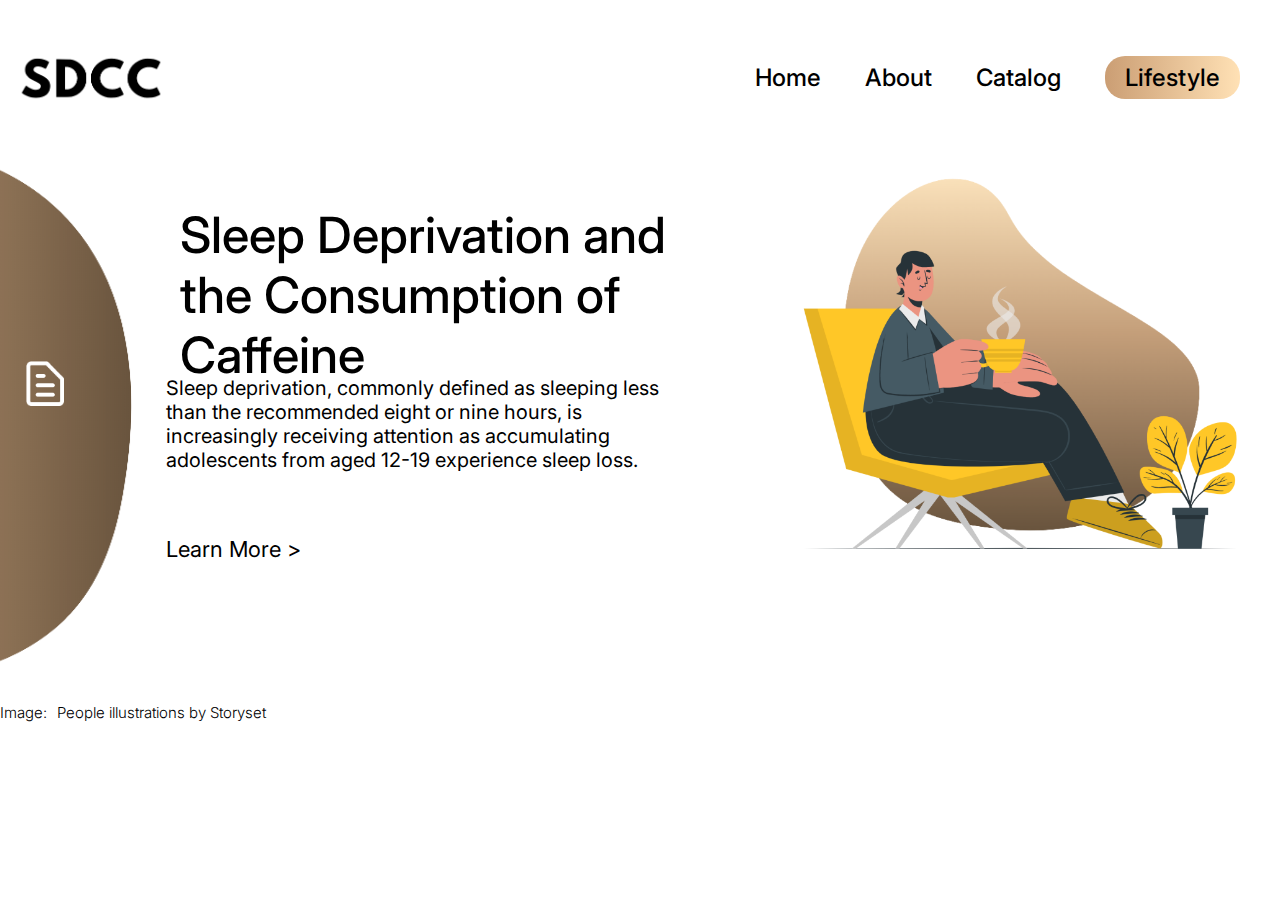
<file: index.html>
<!DOCTYPE html>
    <head>
        <title>Sleep Deprivation and the Consumption of Caffeine</title>
        <meta name="viewport" content="width=device-width, initial-scale=1.0">
        <link rel="stylesheet" href="index.css">
    </head>
    <body>
        <div id="header">
            <nav>
                <img src="images/sdcc_logo.png" id="logo">
                <ul>
                    <li><a href="index.html">Home</a></li>
                    <li><a href="about.html">About</a></li>
                    <li><a href="catalog.html">Catalog</a></li>
                    <li id="nh-btn"><a href="action.html">Lifestyle</a></li>
                </ul>
            </nav>
        </div>
        <div id="body">
            <img src="images/blob copy.png" id="blob1">
            <a href="The Effects of Sleep Deprivation and the Consumption of Caffeine on High School Students' Academic Performance in Surabaya, Indonesia.pdf" download>
                <img src="images/paper.png" id="rpaper">
            </a>
            <h1 id="title">Sleep Deprivation and the Consumption of Caffeine</h1>
            <img src="images/Group 4.png" id="blob2">
        </div>
        <div id="body2">
            <p id="info">Sleep deprivation, commonly defined as sleeping less than the recommended eight or nine hours, is increasingly receiving attention as accumulating adolescents from aged 12-19 experience sleep loss.</p>
            <button id="lm-btn"><a href="about.html">Learn More ></a></button>
            
            
        </div>
        <div id="img_citation">
            <h6>Image: </h6>
            <a href="https://storyset.com/people">People illustrations by Storyset</a>
        </div>
    </body>

</html>
</file>
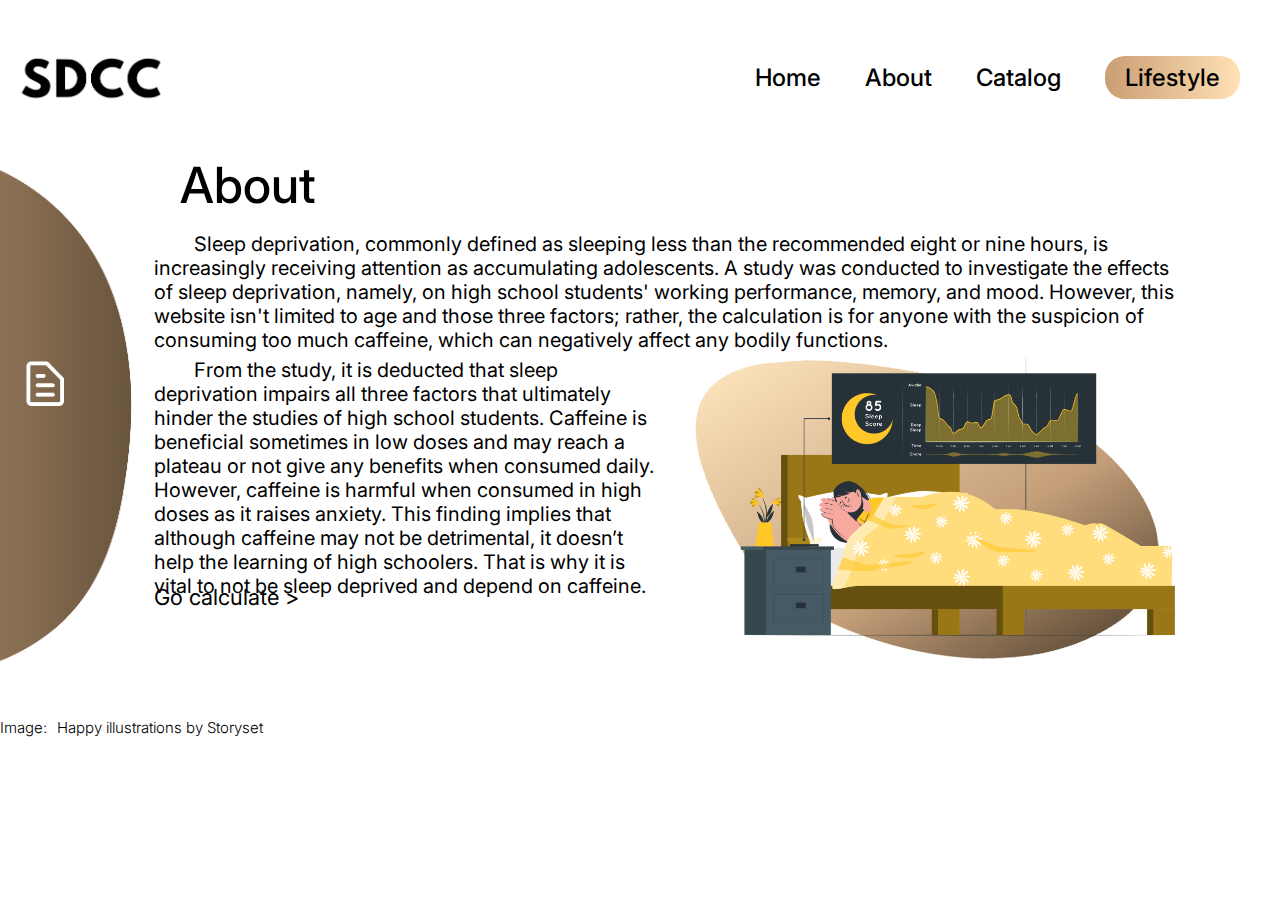
<file: about.html>
<!DOCTYPE html>
    <head>
        <title>Sleep Deprivation and the Consumption of Caffeine</title>
        <meta name="viewport" content="width=device-width, initial-scale=1.0">
        <link rel="stylesheet" href="about.css">
    </head>
    <body>
        <div id="header">
            <nav>
                <img src="images/sdcc_logo.png" id="logo">
                <ul>
                    <li><a href="index.html">Home</a></li>
                    <li><a href="about.html">About</a></li>
                    <li><a href="catalog.html">Catalog</a></li>
                    <li id="nh-btn"><a href="action.html">Lifestyle</a></li>
                </ul>
            </nav>
        </div>
        <div id="body1">
            <img src="images/blob copy.png" id="blob1">
            <a href="The Effects of Sleep Deprivation and the Consumption of Caffeine 
            on High School Students' Academic Performance in Surabaya, Indonesia.pdf" download>
                <img src="images/paper.png" id="rpaper">
            </a>
            <h1 id="title">About</h1>
        </div>
        <div id="body2">
            <p id="p1">
                Sleep deprivation, commonly defined as sleeping less 
                than the recommended eight or nine hours, is increasingly 
                receiving attention as accumulating adolescents. A study was 
                conducted to investigate the effects of sleep deprivation, namely, 
                on high school students' working performance, memory, and mood. However, 
                this website isn't limited to age and those three factors; rather, the calculation
                is for anyone with the suspicion of consuming too much caffeine, which can negatively
                affect any bodily functions.
            </p>
            <div id="pictext">
                <p id="p2">From the study, it is deducted that sleep deprivation impairs all three
                    factors that ultimately hinder the studies of high school students. 
                    Caffeine is beneficial sometimes in low doses and may reach a plateau 
                    or not give any benefits when consumed daily. However, caffeine is harmful 
                    when consumed in high doses as it raises anxiety. This finding implies that 
                    although caffeine may not be detrimental, it doesn’t help the learning of 
                    high schoolers. That is why it is vital to not be sleep deprived and 
                    depend on caffeine.</p>
                
                <img src="images/Group 5.png" id="pic1">
                
                <!---->
            </div>
            
        </div>
        <button id="cal-btn"><a href="catalog.html">Go calculate ></a></button>
        <div id="img_citation">
            <h6>Image: </h6>
            <a href="https://storyset.com/happy">Happy illustrations by Storyset</a>
        </div>
    </body>

</html>
</file>
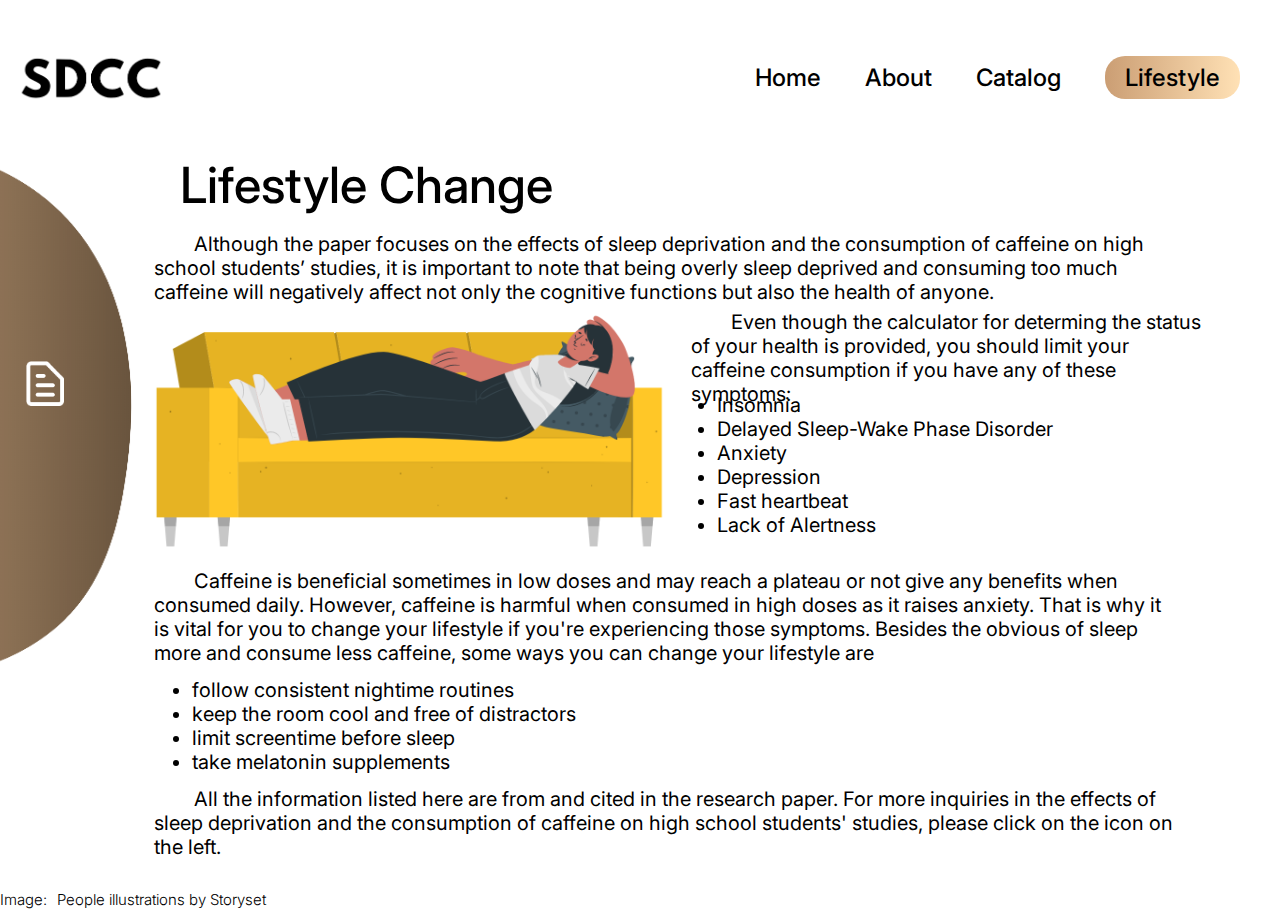
<file: action.html>
<!DOCTYPE html>
    <head>
        <title>Sleep Deprivation and the Consumption of Caffeine</title>
        <meta name="viewport" content="width=device-width, initial-scale=1.0">
        <link rel="stylesheet" href="action.css">
    </head>
    <body>
        <div id="header">
            <nav>
                <img src="images/sdcc_logo.png" id="logo">
                <ul>
                    <li><a href="index.html">Home</a></li>
                    <li><a href="about.html">About</a></li>
                    <li><a href="catalog.html">Catalog</a></li>
                    <li id="nh-btn"><a href="action.html">Lifestyle</a></li>
                </ul>
            </nav>
        </div>
        <div id="body1">
            <img src="images/blob copy.png" id="blob1">
            <a href="The Effects of Sleep Deprivation and the Consumption of Caffeine 
            on High School Students' Academic Performance in Surabaya, Indonesia.pdf" download>
                <img src="images/paper.png" id="rpaper">
            </a>
            <h1 id="title">Lifestyle Change</h1>
        </div>
        <div id="body2">
            <p id="p1">
                Although the paper focuses on the effects of sleep deprivation and the consumption 
                of caffeine on high school students’ studies, it is important to note that being 
                overly sleep deprived and consuming too much caffeine will negatively affect 
                not only the cognitive functions but also the health of anyone.
            </p>
            <div id="pictext">
                <img src="images/Dreamer-cuate.png" id="pic1">
                <p id="p2">Even though the calculator for determing the status of your health 
                    is provided, you should limit your caffeine consumption if you have any 
                    of these symptoms: 
                </p>
                <ul>
                    <li>Insomnia</li>
                    <li>Delayed Sleep-Wake Phase Disorder</li>
                    <li>Anxiety</li>
                    <li>Depression</li>
                    <li>Fast heartbeat</li>
                    <li>Lack of Alertness</li>
                </ul>
                <!--<a href="https://storyset.com/people">People illustrations by Storyset</a>-->
            </div>
            <p id="p3"> Caffeine is beneficial sometimes in low doses and may reach a plateau or not 
                give any benefits when consumed daily. However, caffeine is harmful when 
                consumed in high doses as it raises anxiety. That is why it is vital for you to 
                change your lifestyle if you're experiencing those symptoms. Besides the obvious of
                sleep more and consume less caffeine, some ways you can change your lifestyle are </p>
            <ul id="solutions">
                <li>follow consistent nightime routines</li>
                <li>keep the room cool and free of distractors</li>
                <li>limit screentime before sleep</li>
                <li>take melatonin supplements</li>
            </ul>
            <p id="p4">All the information listed here are from and cited in the research paper. 
                For more inquiries in the effects of sleep deprivation and the consumption of caffeine 
                on high school students' studies, please click on the icon on the left.</p>
            <div id="img_citation">
                <h6>Image: </h6>
                <a href="https://storyset.com/people">People illustrations by Storyset</a>
            </div>
                
        </div>
    </body>

</html>
</file>
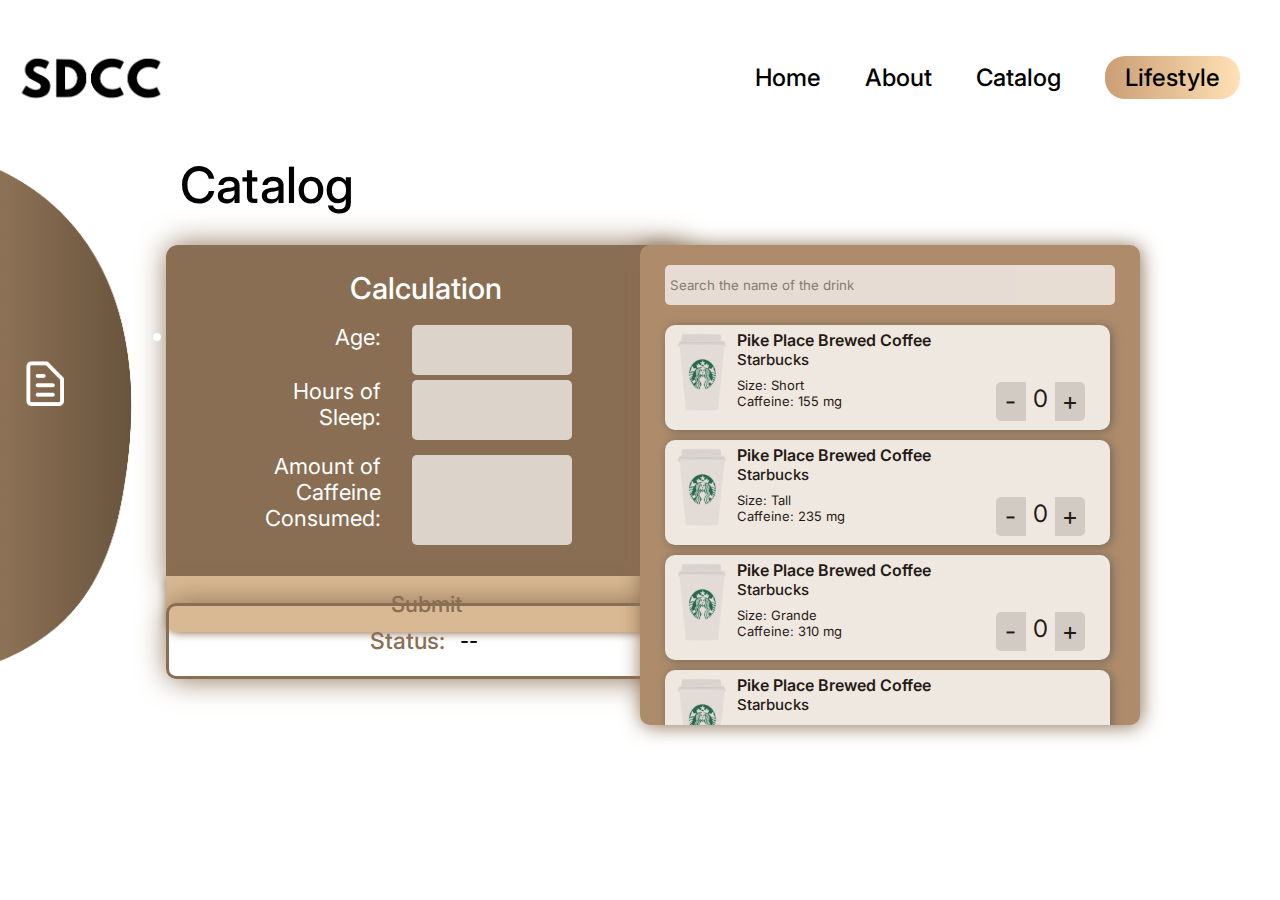
<file: catalog.html>
<!DOCTYPE html>
    <head>
        <title>Sleep Deprivation and the Consumption of Caffeine</title>
        <meta name="viewport" content="width=device-width, initial-scale=1.0">
        <link rel="stylesheet" href="catalog.css">
        
    </head>
    <body>
        <div id="header">
            <nav>
                <img src="images/sdcc_logo.png" id="logo">
                <ul>
                    <li><a href="index.html">Home</a></li>
                    <li><a href="about.html">About</a></li>
                    <li><a href="catalog.html">Catalog</a></li>
                    <li id="nh-btn"><a href="action.html">Lifestyle</a></li>
                </ul>
            </nav>
        </div>
        <div id="body1">
            <img src="images/blob copy.png" id="blob1">
            <a href="The Effects of Sleep Deprivation and the Consumption of Caffeine 
            on High School Students' Academic Performance in Surabaya, Indonesia.pdf" download>
                <img src="images/paper.png" id="rpaper">
            </a>
            <h1 id="title">Catalog</h1>
        </div>
        <div id="body2">
            <div id="box1">
                <h3>Calculation</h3>
                <div id="input-fields">
                    <div id="input-field1">
                        <p>Age: </p>
                        <input id="age" type="text" value="">
                    </div>
                    <div id="input-field2">
                        <p>Hours of Sleep: </p>
                        <input id="sleep" type="text" value="">
                    </div>
                    <div id="input-field3">
                        <p>Amount of Caffeine Consumed: </p>
                        <input id="caffeine" type="text" value="">
                    </div>
                </div>
                <button id="submit-btn" onclick="submit()">Submit</button>
            </div>
            <div id="box2">
                <h3>Status: </h3>
                <h4 id="status">--</h4>
            </div>
            <div id="box3">
                <div id="searchbox">
                    <input placeholder="Search the name of the drink" onkeyup="searchFilter()" id="search">
                </div>
                <div id="result-box">
                    <ul id="menu">
                        <!--Pike Place Brewed Coffee-->
                        <li>
                            <img src="images/starbucks-hotdrinks.png" class="hotdrink">
                            <div class="coffee-info">
                                <h4>Pike Place Brewed Coffee</h4>
                                <h5>Starbucks</h5>
                                <h6>Size: Short</h6>
                                <h6>Caffeine: 155 mg</h6>
                            </div>
                            <div class="increment-btns">
                                <button class="btn-left" onclick="decrement1()">-</button>
                                <h4 id="count-el1-1">0</h4>
                                <button class="btn-right" onclick="increment1()">+</button>
                            </div>
                        </li>
                        <li>
                            <img src="images/starbucks-hotdrinks.png" class="hotdrink">
                            <div class="coffee-info">
                                <h4>Pike Place Brewed Coffee</h4>
                                <h5>Starbucks</h5>
                                <h6>Size: Tall</h6>
                                <h6>Caffeine: 235 mg</h6>
                            </div>
                            <div class="increment-btns">
                                <button class="btn-left" onclick="decrement2()">-</button>
                                <h4 id="count-el1-2">0</h4>
                                <button class="btn-right" onclick="increment2()">+</button>
                            </div>
                        </li>
                        <li>
                            <img src="images/starbucks-hotdrinks.png" class="hotdrink">
                            <div class="coffee-info">
                                <h4>Pike Place Brewed Coffee</h4>
                                <h5>Starbucks</h5>
                                <h6>Size: Grande</h6>
                                <h6>Caffeine: 310 mg</h6>
                            </div>
                            <div class="increment-btns">
                                <button class="btn-left" onclick="decrement3()">-</button>
                                <h4 id="count-el1-3">0</h4>
                                <button class="btn-right" onclick="increment3()">+</button>
                            </div>
                        </li>
                        <li>
                            <img src="images/starbucks-hotdrinks.png" class="hotdrink">
                            <div class="coffee-info">
                                <h4>Pike Place Brewed Coffee</h4>
                                <h5>Starbucks</h5>
                                <h6>Size: Venti</h6>
                                <h6>Caffeine: 410 mg</h6>
                            </div>
                            <div class="increment-btns">
                                <button class="btn-left" onclick="decrement4()">-</button>
                                <h4 id="count-el1-4">0</h4>
                                <button class="btn-right" onclick="increment4()">+</button>
                            </div>
                        </li>
                        <!--Blonde Roast-->
                        <li>
                            <img src="images/starbucks-hotdrinks.png" class="hotdrink">
                            <div class="coffee-info">
                                <h4>Blonde Roast</h4>
                                <h5>Starbucks</h5>
                                <h6>Size: Short</h6>
                                <h6>Caffeine: 180 mg</h6>
                            </div>
                            <div class="increment-btns">
                                <button class="btn-left" onclick="decrement5()">-</button>
                                <h4 id="count-el2-1">0</h4>
                                <button class="btn-right" onclick="increment5()">+</button>
                            </div>
                        </li>
                        <li>
                            <img src="images/starbucks-hotdrinks.png" class="hotdrink">
                            <div class="coffee-info">
                                <h4>Blonde Roast</h4>
                                <h5>Starbucks</h5>
                                <h6>Size: Tall</h6>
                                <h6>Caffeine: 270 mg</h6>
                            </div>
                            <div class="increment-btns">
                                <button class="btn-left" onclick="decrement6()">-</button>
                                <h4 id="count-el2-2">0</h4>
                                <button class="btn-right" onclick="increment6()">+</button>
                            </div>
                        </li>
                        <li>
                            <img src="images/starbucks-hotdrinks.png" class="hotdrink">
                            <div class="coffee-info">
                                <h4>Blonde Roast</h4>
                                <h5>Starbucks</h5>
                                <h6>Size: Grande</h6>
                                <h6>Caffeine: 360 mg</h6>
                            </div>
                            <div class="increment-btns">
                                <button class="btn-left" onclick="decrement7()">-</button>
                                <h4 id="count-el2-3">0</h4>
                                <button class="btn-right" onclick="increment7()">+</button>
                            </div>
                        </li>
                        <li>
                            <img src="images/starbucks-hotdrinks.png" class="hotdrink">
                            <div class="coffee-info">
                                <h4>Blonde Roast</h4>
                                <h5>Starbucks</h5>
                                <h6>Size: Venti</h6>
                                <h6>Caffeine: 475 mg</h6>
                            </div>
                            <div class="increment-btns">
                                <button class="btn-left" onclick="decrement8()">-</button>
                                <h4 id="count-el2-4">0</h4>
                                <button class="btn-right" onclick="increment8()">+</button>
                            </div>
                        </li>
                        <!--Featured Dark Roast-->
                        <li>
                            <img src="images/starbucks-hotdrinks.png" class="hotdrink">
                            <div class="coffee-info">
                                <h4>Featured Dark Roast</h4>
                                <h5>Starbucks</h5>
                                <h6>Size: Short</h6>
                                <h6>Caffeine: 130 mg</h6>
                            </div>
                            <div class="increment-btns">
                                <button class="btn-left" onclick="decrement9()">-</button>
                                <h4 id="count-el3-1">0</h4>
                                <button class="btn-right" onclick="increment9()">+</button>
                            </div>
                        </li>
                        <li>
                            <img src="images/starbucks-hotdrinks.png" class="hotdrink">
                            <div class="coffee-info">
                                <h4>Featured Dark Roast</h4>
                                <h5>Starbucks</h5>
                                <h6>Size: Tall</h6>
                                <h6>Caffeine: 195 mg</h6>
                            </div>
                            <div class="increment-btns">
                                <button class="btn-left" onclick="decrement10()">-</button>
                                <h4 id="count-el3-2">0</h4>
                                <button class="btn-right" onclick="increment10()">+</button>
                            </div>
                        </li>
                        <li>
                            <img src="images/starbucks-hotdrinks.png" class="hotdrink">
                            <div class="coffee-info">
                                <h4>Featured Dark Roast</h4>
                                <h5>Starbucks</h5>
                                <h6>Size: Grande</h6>
                                <h6>Caffeine: 260 mg</h6>
                            </div>
                            <div class="increment-btns">
                                <button class="btn-left" onclick="decrement11()">-</button>
                                <h4 id="count-el3-3">0</h4>
                                <button class="btn-right" onclick="increment11()">+</button>
                            </div>
                        </li>
                        <li>
                            <img src="images/starbucks-hotdrinks.png" class="hotdrink">
                            <div class="coffee-info">
                                <h4>Featured Dark Roast</h4>
                                <h5>Starbucks</h5>
                                <h6>Size: Venti</h6>
                                <h6>Caffeine: 340 mg</h6>
                            </div>
                            <div class="increment-btns">
                                <button class="btn-left" onclick="decrement12()">-</button>
                                <h4 id="count-el3-4">0</h4>
                                <button class="btn-right" onclick="increment12()">+</button>
                            </div>
                        </li>
                        <!--Brewed Decaf Coffee-->
                        <li>
                            <img src="images/starbucks-hotdrinks.png" class="hotdrink">
                            <div class="coffee-info">
                                <h4>Brewed Decaf Coffee</h4>
                                <h5>Starbucks</h5>
                                <h6>Size: Short</h6>
                                <h6>Caffeine: 15 mg</h6>
                            </div>
                            <div class="increment-btns">
                                <button class="btn-left" onclick="decrement13()">-</button>
                                <h4 id="count-el4-1">0</h4>
                                <button class="btn-right" onclick="increment13()">+</button>
                            </div>
                        </li>
                        <li>
                            <img src="images/starbucks-hotdrinks.png" class="hotdrink">
                            <div class="coffee-info">
                                <h4>Brewed Decaf Coffee</h4>
                                <h5>Starbucks</h5>
                                <h6>Size: Tall</h6>
                                <h6>Caffeine: 20 mg</h6>
                            </div>
                            <div class="increment-btns">
                                <button class="btn-left" onclick="decrement14()">-</button>
                                <h4 id="count-el4-2">0</h4>
                                <button class="btn-right" onclick="increment14()">+</button>
                            </div>
                        </li>
                        <li>
                            <img src="images/starbucks-hotdrinks.png" class="hotdrink">
                            <div class="coffee-info">
                                <h4>Brewed Decaf Coffee</h4>
                                <h5>Starbucks</h5>
                                <h6>Size: Grande</h6>
                                <h6>Caffeine: 25 mg</h6>
                            </div>
                            <div class="increment-btns">
                                <button class="btn-left" onclick="decrement15()">-</button>
                                <h4 id="count-el4-3">0</h4>
                                <button class="btn-right" onclick="increment15()">+</button>
                            </div>
                        </li>
                        <li>
                            <img src="images/starbucks-hotdrinks.png" class="hotdrink">
                            <div class="coffee-info">
                                <h4>Brewed Decaf Coffee</h4>
                                <h5>Starbucks</h5>
                                <h6>Size: Venti</h6>
                                <h6>Caffeine: 30 mg</h6>
                            </div>
                            <div class="increment-btns">
                                <button class="btn-left" onclick="decrement16()">-</button>
                                <h4 id="count-el4-4">0</h4>
                                <button class="btn-right" onclick="increment16()">+</button>
                            </div>
                        </li>
                        <!--Caffe Americano-->
                        <li>
                            <img src="images/starbucks-hotdrinks.png" class="hotdrink">
                            <div class="coffee-info">
                                <h4>Caffe Americano</h4>
                                <h5>Starbucks</h5>
                                <h6>Size: Short</h6>
                                <h6>Caffeine: 75 mg</h6>
                            </div>
                            <div class="increment-btns">
                                <button class="btn-left" onclick="decrement17()">-</button>
                                <h4 id="count-el5-1">0</h4>
                                <button class="btn-right" onclick="increment17()">+</button>
                            </div>
                        </li>
                        <li>
                            <img src="images/starbucks-hotdrinks.png" class="hotdrink">
                            <div class="coffee-info">
                                <h4>Caffe Americano</h4>
                                <h5>Starbucks</h5>
                                <h6>Size: Tall</h6>
                                <h6>Caffeine: 150 mg</h6>
                            </div>
                            <div class="increment-btns">
                                <button class="btn-left" onclick="decrement18()">-</button>
                                <h4 id="count-el5-2">0</h4>
                                <button class="btn-right" onclick="increment18()">+</button>
                            </div>
                        </li>
                        <li>
                            <img src="images/starbucks-hotdrinks.png" class="hotdrink">
                            <div class="coffee-info">
                                <h4>Caffe Americano</h4>
                                <h5>Starbucks</h5>
                                <h6>Size: Grande</h6>
                                <h6>Caffeine: 225 mg</h6>
                            </div>
                            <div class="increment-btns">
                                <button class="btn-left" onclick="decrement19()">-</button>
                                <h4 id="count-el5-3">0</h4>
                                <button class="btn-right" onclick="increment19()">+</button>
                            </div>
                        </li>
                        <li>
                            <img src="images/starbucks-hotdrinks.png" class="hotdrink">
                            <div class="coffee-info">
                                <h4>Caffe Americano</h4>
                                <h5>Starbucks</h5>
                                <h6>Size: Venti</h6>
                                <h6>Caffeine: 300 mg</h6>
                            </div>
                            <div class="increment-btns">
                                <button class="btn-left" onclick="decrement20()">-</button>
                                <h4 id="count-el5-4">0</h4>
                                <button class="btn-right" onclick="increment20()">+</button>
                            </div>
                        </li>
                        <!--Blonde Caffe Americano-->
                        <li>
                            <img src="images/starbucks-hotdrinks.png" class="hotdrink">
                            <div class="coffee-info">
                                <h4>Blonde Caffe Americano</h4>
                                <h5>Starbucks</h5>
                                <h6>Size: Short</h6>
                                <h6>Caffeine: 85 mg</h6>
                            </div>
                            <div class="increment-btns">
                                <button class="btn-left" onclick="decrement21()">-</button>
                                <h4 id="count-el6-1">0</h4>
                                <button class="btn-right" onclick="increment21()">+</button>
                            </div>
                        </li>
                        <li>
                            <img src="images/starbucks-hotdrinks.png" class="hotdrink">
                            <div class="coffee-info">
                                <h4>Blonde Caffe Americano</h4>
                                <h5>Starbucks</h5>
                                <h6>Size: Tall</h6>
                                <h6>Caffeine: 170 mg</h6>
                            </div>
                            <div class="increment-btns">
                                <button class="btn-left" onclick="decrement22()">-</button>
                                <h4 id="count-el6-2">0</h4>
                                <button class="btn-right" onclick="increment22()">+</button>
                            </div>
                        </li>
                        <li>
                            <img src="images/starbucks-hotdrinks.png" class="hotdrink">
                            <div class="coffee-info">
                                <h4>Blonde Caffe Americano</h4>
                                <h5>Starbucks</h5>
                                <h6>Size: Grande</h6>
                                <h6>Caffeine: 255 mg</h6>
                            </div>
                            <div class="increment-btns">
                                <button class="btn-left" onclick="decrement23()">-</button>
                                <h4 id="count-el6-3">0</h4>
                                <button class="btn-right" onclick="increment23()">+</button>
                            </div>
                        </li>
                        <li>
                            <img src="images/starbucks-hotdrinks.png" class="hotdrink">
                            <div class="coffee-info">
                                <h4>Blonde Caffe Americano</h4>
                                <h5>Starbucks</h5>
                                <h6>Size: Venti</h6>
                                <h6>Caffeine: 340 mg</h6>
                            </div>
                            <div class="increment-btns">
                                <button class="btn-left" onclick="decrement24()">-</button>
                                <h4 id="count-el6-4">0</h4>
                                <button class="btn-right" onclick="increment24()">+</button>
                            </div>
                        </li>
                        <!--Caffe Latte-->
                        <li>
                            <img src="images/starbucks-hotdrinks.png" class="hotdrink">
                            <div class="coffee-info">
                                <h4>Caffe Latte</h4>
                                <h5>Starbucks</h5>
                                <h6>Size: Short/Tall</h6>
                                <h6>Caffeine: 75 mg</h6>
                            </div>
                            <div class="increment-btns">
                                <button class="btn-left" onclick="decrement25()">-</button>
                                <h4 id="count-el7-1">0</h4>
                                <button class="btn-right" onclick="increment25()">+</button>
                            </div>
                        </li>
                        <li>
                            <img src="images/starbucks-hotdrinks.png" class="hotdrink">
                            <div class="coffee-info">
                                <h4>Caffe Latte</h4>
                                <h5>Starbucks</h5>
                                <h6>Size: Grande/Venti</h6>
                                <h6>Caffeine: 150 mg</h6>
                            </div>
                            <div class="increment-btns">
                                <button class="btn-left" onclick="decrement26()">-</button>
                                <h4 id="count-el7-2">0</h4>
                                <button class="btn-right" onclick="increment26()">+</button>
                            </div>
                        </li>
                        <!--Blonde Caffe Latte-->
                        <li>
                            <img src="images/starbucks-hotdrinks.png" class="hotdrink">
                            <div class="coffee-info">
                                <h4>Blonde Caffe Latte</h4>
                                <h5>Starbucks</h5>
                                <h6>Size: Short/Tall</h6>
                                <h6>Caffeine: 85 mg</h6>
                            </div>
                            <div class="increment-btns">
                                <button class="btn-left" onclick="decrement27()">-</button>
                                <h4 id="count-el8-1">0</h4>
                                <button class="btn-right" onclick="increment27()">+</button>
                            </div>
                        </li>
                        <li>
                            <img src="images/starbucks-hotdrinks.png" class="hotdrink">
                            <div class="coffee-info">
                                <h4>Blonde Caffe Latte</h4>
                                <h5>Starbucks</h5>
                                <h6>Size: Grande/Venti</h6>
                                <h6>Caffeine: 170 mg</h6>
                            </div>
                            <div class="increment-btns">
                                <button class="btn-left" onclick="decrement28()">-</button>
                                <h4 id="count-el8-2">0</h4>
                                <button class="btn-right" onclick="increment28()">+</button>
                            </div>
                        </li>
                        <!--Cordusio Mocha-->
                    <li>
                        <img src="images/starbucks-hotdrinks.png" class="hotdrink">
                        <div class="coffee-info">
                            <h4>Cordusio Mocha</h4>
                            <h5>Starbucks</h5>
                            <h6>Size: Short/Tall</h6>
                            <h6>Caffeine: 155 mg</h6>
                        </div>
                        <div class="increment-btns">
                            <button class="btn-left" onclick="decrement29()">-</button>
                                <h4 id="count-el9-1">0</h4>
                                <button class="btn-right" onclick="increment29()">+</button>
                        </div>
                    </li>
                    <li>
                        <img src="images/starbucks-hotdrinks.png" class="hotdrink">
                        <div class="coffee-info">
                            <h4>Cordusio Mocha</h4>
                            <h5>Starbucks</h5>
                            <h6>Size: Grande</h6>
                            <h6>Caffeine: 315 mg</h6>
                        </div>
                        <div class="increment-btns">
                            <button class="btn-left" onclick="decrement30()">-</button>
                            <h4 id="count-el9-2">0</h4>
                            <button class="btn-right" onclick="increment30()">+</button>
                        </div>
                    </li>
                    <li>
                        <img src="images/starbucks-hotdrinks.png" class="hotdrink">
                        <div class="coffee-info">
                            <h4>Cordusio Mocha</h4>
                            <h5>Starbucks</h5>
                            <h6>Size: Venti</h6>
                            <h6>Caffeine: 320 mg</h6>
                        </div>
                        <div class="increment-btns">
                            <button class="btn-left" onclick="decrement31()">-</button>
                            <h4 id="count-el9-3">0</h4>
                            <button class="btn-right" onclick="increment31()">+</button>
                        </div>
                    </li>
                    <!--Reserve Latte-->
                    <li>
                        <img src="images/starbucks-hotdrinks.png" class="hotdrink">
                        <div class="coffee-info">
                            <h4>Reserve Latte</h4>
                            <h5>Starbucks</h5>
                            <h6>Size: Short/Tall/Grande</h6>
                            <h6>Caffeine: 135 mg</h6>
                        </div>
                        <div class="increment-btns">
                            <button class="btn-left" onclick="decrement32()">-</button>
                            <h4 id="count-el10-1">0</h4>
                            <button class="btn-right" onclick="increment32()">+</button>
                        </div>
                    </li>
                    <li>
                        <img src="images/starbucks-hotdrinks.png" class="hotdrink">
                        <div class="coffee-info">
                            <h4>Reserve Latte</h4>
                            <h5>Starbucks</h5>
                            <h6>Size: Venti</h6>
                            <h6>Caffeine: 265 mg</h6>
                        </div>
                        <div class="increment-btns">
                            <button class="btn-left" onclick="decrement33()">-</button>
                            <h4 id="count-el10-2">0</h4>
                            <button class="btn-right" onclick="increment33()">+</button>
                        </div>
                    </li>
                    <!--Caffe Mocha-->
                    <li>
                        <img src="images/starbucks-hotdrinks.png" class="hotdrink">
                        <div class="coffee-info">
                            <h4>Caffe Mocha</h4>
                            <h5>Starbucks</h5>
                            <h6>Size: Short</h6>
                            <h6>Caffeine: 90 mg</h6>
                        </div>
                        <div class="increment-btns">
                            <button class="btn-left" onclick="decrement34()">-</button>
                            <h4 id="count-el11-1">0</h4>
                            <button class="btn-right" onclick="increment34()">+</button>
                        </div>
                    </li>
                    <li>
                        <img src="images/starbucks-hotdrinks.png" class="hotdrink">
                        <div class="coffee-info">
                            <h4>Caffe Mocha</h4>
                            <h5>Starbucks</h5>
                            <h6>Size: Tall</h6>
                            <h6>Caffeine: 95 mg</h6>
                        </div>
                        <div class="increment-btns">
                            <button class="btn-left" onclick="decrement35()">-</button>
                            <h4 id="count-el11-2">0</h4>
                            <button class="btn-right" onclick="increment35()">+</button>
                        </div>
                    </li>
                    <li>
                        <img src="images/starbucks-hotdrinks.png" class="hotdrink">
                        <div class="coffee-info">
                            <h4>Caffe Mocha</h4>
                            <h5>Starbucks</h5>
                            <h6>Size: Grande</h6>
                            <h6>Caffeine: 175 mg</h6>
                        </div>
                        <div class="increment-btns">
                            <button class="btn-left" onclick="decrement36()">-</button>
                            <h4 id="count-el11-3">0</h4>
                            <button class="btn-right" onclick="increment36()">+</button>
                        </div>
                    </li>
                    <li>
                        <img src="images/starbucks-hotdrinks.png" class="hotdrink">
                        <div class="coffee-info">
                            <h4>Caffe Mocha</h4>
                            <h5>Starbucks</h5>
                            <h6>Size: Venti</h6>
                            <h6>Caffeine: 185 mg</h6>
                        </div>
                        <div class="increment-btns">
                            <button class="btn-left" onclick="decrement37()">-</button>
                            <h4 id="count-el11-4">0</h4>
                            <button class="btn-right" onclick="increment37()">+</button>
                        </div>
                    </li>
                    <!--Cappuccino-->
                    <li>
                        <img src="images/starbucks-hotdrinks.png" class="hotdrink">
                        <div class="coffee-info">
                            <h4>Cappuccino</h4>
                            <h5>Starbucks</h5>
                            <h6>Size: Short/Tall</h6>
                            <h6>Caffeine: 75 mg</h6>
                        </div>
                        <div class="increment-btns">
                            <button class="btn-left" onclick="decrement38()">-</button>
                            <h4 id="count-el12-1">0</h4>
                            <button class="btn-right" onclick="increment38()">+</button>
                        </div>
                    </li>
                    <li>
                        <img src="images/starbucks-hotdrinks.png" class="hotdrink">
                        <div class="coffee-info">
                            <h4>Cappuccino</h4>
                            <h5>Starbucks</h5>
                            <h6>Size: Grande/Venti</h6>
                            <h6>Caffeine: 150 mg</h6>
                        </div>
                        <div class="increment-btns">
                            <button class="btn-left" onclick="decrement39()">-</button>
                            <h4 id="count-el12-2">0</h4>
                            <button class="btn-right" onclick="increment39()">+</button>
                        </div>
                    </li>
                    <!--Blonde Cappuccino-->
                    <li>
                        <img src="images/starbucks-hotdrinks.png" class="hotdrink">
                        <div class="coffee-info">
                            <h4>Blonde Cappuccino</h4>
                            <h5>Starbucks</h5>
                            <h6>Size: Short/Tall</h6>
                            <h6>Caffeine: 85 mg</h6>
                        </div>
                        <div class="increment-btns">
                            <button class="btn-left" onclick="decrement40()">-</button>
                            <h4 id="count-el13-1">0</h4>
                            <button class="btn-right" onclick="increment40()">+</button>
                        </div>
                    </li>
                    <li>
                        <img src="images/starbucks-hotdrinks.png" class="hotdrink">
                        <div class="coffee-info">
                            <h4>Blonde Cappuccino</h4>
                            <h5>Starbucks</h5>
                            <h6>Size: Grande/Venti</h6>
                            <h6>Caffeine: 170 mg</h6>
                        </div>
                        <div class="increment-btns">
                            <button class="btn-left" onclick="decrement41()">-</button>
                            <h4 id="count-el13-2">0</h4>
                            <button class="btn-right" onclick="increment41()">+</button>
                        </div>
                    </li>
                    <!--Flat White-->
                    <li>
                        <img src="images/starbucks-hotdrinks.png" class="hotdrink">
                        <div class="coffee-info">
                            <h4>Flat White</h4>
                            <h5>Starbucks</h5>
                            <h6>Size: Short/Tall</h6>
                            <h6>Caffeine: 130 mg</h6>
                        </div>
                        <div class="increment-btns">
                            <button class="btn-left" onclick="decrement42()">-</button>
                            <h4 id="count-el14-1">0</h4>
                            <button class="btn-right" onclick="increment42()">+</button>
                        </div>
                    </li>
                    <li>
                        <img src="images/starbucks-hotdrinks.png" class="hotdrink">
                        <div class="coffee-info">
                            <h4>Flat White</h4>
                            <h5>Starbucks</h5>
                            <h6>Size: Grande/Venti</h6>
                            <h6>Caffeine: 195 mg</h6>
                        </div>
                        <div class="increment-btns">
                            <button class="btn-left" onclick="decrement43()">-</button>
                            <h4 id="count-el14-2">0</h4>
                            <button class="btn-right" onclick="increment43()">+</button>
                        </div>
                    </li>
                    <!--Blonde Flat White-->
                    <li>
                        <img src="images/starbucks-hotdrinks.png" class="hotdrink">
                        <div class="coffee-info">
                            <h4>Blonde Flat White</h4>
                            <h5>Starbucks</h5>
                            <h6>Size: Short/Tall</h6>
                            <h6>Caffeine: 150 mg</h6>
                        </div>
                        <div class="increment-btns">
                            <button class="btn-left" onclick="decrement44()">-</button>
                            <h4 id="count-el15-1">0</h4>
                            <button class="btn-right" onclick="increment44()">+</button>
                        </div>
                    </li>
                    <li>
                        <img src="images/starbucks-hotdrinks.png" class="hotdrink">
                        <div class="coffee-info">
                            <h4>Blonde Flat White</h4>
                            <h5>Starbucks</h5>
                            <h6>Size: Grande/Venti</h6>
                            <h6>Caffeine: 225 mg</h6>
                        </div>
                        <div class="increment-btns">
                            <button class="btn-left" onclick="decrement45()">-</button>
                            <h4 id="count-el15-2">0</h4>
                            <button class="btn-right" onclick="increment45()">+</button>
                        </div>
                    </li>
                    <!--Caramel Macchiato-->
                    <li>
                        <img src="images/starbucks-hotdrinks.png" class="hotdrink">
                        <div class="coffee-info">
                            <h4>Caramel Macchiato</h4>
                            <h5>Starbucks</h5>
                            <h6>Size: Short/Tall</h6>
                            <h6>Caffeine: 75 mg</h6>
                        </div>
                        <div class="increment-btns">
                            <button class="btn-left" onclick="decrement46()">-</button>
                            <h4 id="count-el16-1">0</h4>
                            <button class="btn-right" onclick="increment46()">+</button>
                        </div>
                    </li>
                    <li>
                        <img src="images/starbucks-hotdrinks.png" class="hotdrink">
                        <div class="coffee-info">
                            <h4>Caramel Macchiato</h4>
                            <h5>Starbucks</h5>
                            <h6>Size: Grande/Venti</h6>
                            <h6>Caffeine: 150 mg</h6>
                        </div>
                        <div class="increment-btns">
                            <button class="btn-left" onclick="decrement47()">-</button>
                            <h4 id="count-el16-2">0</h4>
                            <button class="btn-right" onclick="increment47()">+</button>
                        </div>
                    </li>
                    <!--Caramel Flan Latte-->
                    <li>
                        <img src="images/starbucks-hotdrinks.png" class="hotdrink">
                        <div class="coffee-info">
                            <h4>Caramel Flan Latte</h4>
                            <h5>Starbucks</h5>
                            <h6>Size: Short/Tall</h6>
                            <h6>Caffeine: 75 mg</h6>
                        </div>
                        <div class="increment-btns">
                            <button class="btn-left" onclick="decrement48()">-</button>
                            <h4 id="count-el17-1">0</h4>
                            <button class="btn-right" onclick="increment48()">+</button>
                        </div>
                    </li>
                    <li>
                        <img src="images/starbucks-hotdrinks.png" class="hotdrink">
                        <div class="coffee-info">
                            <h4>Caramel Flan Latte</h4>
                            <h5>Starbucks</h5>
                            <h6>Size: Grande/Venti</h6>
                            <h6>Caffeine: 150 mg</h6>
                        </div>
                        <div class="increment-btns">
                            <button class="btn-left" onclick="decrement49()">-</button>
                            <h4 id="count-el17-2">0</h4>
                            <button class="btn-right" onclick="increment49()">+</button>
                        </div>
                    </li>
                    <!--Molten Chocolate Latte-->
                    <li>
                        <img src="images/starbucks-hotdrinks.png" class="hotdrink">
                        <div class="coffee-info">
                            <h4>Molten Chocolate Latte</h4>
                            <h5>Starbucks</h5>
                            <h6>Size: Short</h6>
                            <h6>Caffeine: 95 mg</h6>
                        </div>
                        <div class="increment-btns">
                            <button class="btn-left" onclick="decrement50()">-</button>
                            <h4 id="count-el18-1">0</h4>
                            <button class="btn-right" onclick="increment50()">+</button>
                        </div>
                    </li>
                    <li>
                        <img src="images/starbucks-hotdrinks.png" class="hotdrink">
                        <div class="coffee-info">
                            <h4>Molten Chocolate Latte</h4>
                            <h5>Starbucks</h5>
                            <h6>Size: Tall</h6>
                            <h6>Caffeine: 100 mg</h6>
                        </div>
                        <div class="increment-btns">
                            <button class="btn-left" onclick="decrement51()">-</button>
                            <h4 id="count-el18-2">0</h4>
                            <button class="btn-right" onclick="increment51()">+</button>
                        </div>
                    </li>
                    <li>
                        <img src="images/starbucks-hotdrinks.png" class="hotdrink">
                        <div class="coffee-info">
                            <h4>Molten Chocolate Latte</h4>
                            <h5>Starbucks</h5>
                            <h6>Size: Grande</h6>
                            <h6>Caffeine: 185 mg</h6>
                        </div>
                        <div class="increment-btns">
                            <button class="btn-left" onclick="decrement52()">-</button>
                            <h4 id="count-el18-3">0</h4>
                            <button class="btn-right" onclick="increment52()">+</button>
                        </div>
                    </li>
                    <li>
                        <img src="images/starbucks-hotdrinks.png" class="hotdrink">
                        <div class="coffee-info">
                            <h4>Molten Chocolate Latte</h4>
                            <h5>Starbucks</h5>
                            <h6>Size: Venti</h6>
                            <h6>Caffeine: 195 mg</h6>
                        </div>
                        <div class="increment-btns">
                            <button class="btn-left" onclick="decrement53()">-</button>
                            <h4 id="count-el18-4">0</h4>
                            <button class="btn-right" onclick="increment53()">+</button>
                        </div>
                    </li>
                    <!--Espresso-->
                    <li>
                        <img src="images/starbucks-hotdrinks.png" class="hotdrink">
                        <div class="coffee-info">
                            <h4>Espresso</h4>
                            <h5>Starbucks</h5>
                            <h6>Size: Tall</h6>
                            <h6>Caffeine: 75 mg</h6>
                        </div>
                        <div class="increment-btns">
                            <button class="btn-left" onclick="decrement54()">-</button>
                            <h4 id="count-el19-1">0</h4>
                            <button class="btn-right" onclick="increment54()">+</button>
                        </div>
                    </li>
                    <li>
                        <img src="images/starbucks-hotdrinks.png" class="hotdrink">
                        <div class="coffee-info">
                            <h4>Espresso</h4>
                            <h5>Starbucks</h5>
                            <h6>Size: Grande</h6>
                            <h6>Caffeine: 150 mg</h6>
                        </div>
                        <div class="increment-btns">
                            <button class="btn-left" onclick="decrement55()">-</button>
                            <h4 id="count-el19-2">0</h4>
                            <button class="btn-right" onclick="increment55()">+</button>
                        </div>
                    </li>
                    <!--Blonde Espresso-->
                    <li>
                        <img src="images/starbucks-hotdrinks.png" class="hotdrink">
                        <div class="coffee-info">
                            <h4>Blonde Espresso</h4>
                            <h5>Starbucks</h5>
                            <h6>Size: Tall</h6>
                            <h6>Caffeine: 85 mg</h6>
                        </div>
                        <div class="increment-btns">
                            <button class="btn-left" onclick="decrement56()">-</button>
                            <h4 id="count-el20-1">0</h4>
                            <button class="btn-right" onclick="increment56()">+</button>
                        </div>
                    </li>
                    <li>
                        <img src="images/starbucks-hotdrinks.png" class="hotdrink">
                        <div class="coffee-info">
                            <h4>Blonde Espresso</h4>
                            <h5>Starbucks</h5>
                            <h6>Size: Grande</h6>
                            <h6>Caffeine: 170 mg</h6>
                        </div>
                        <div class="increment-btns">
                            <button class="btn-left" onclick="decrement57()">-</button>
                            <h4 id="count-el20-2">0</h4>
                            <button class="btn-right" onclick="increment57()">+</button>
                        </div>
                    </li>
                    <!--Espresso Macchiato-->
                    <li>
                        <img src="images/starbucks-hotdrinks.png" class="hotdrink">
                        <div class="coffee-info">
                            <h4>Espresso Macchiato</h4>
                            <h5>Starbucks</h5>
                            <h6>Size: Tall</h6>
                            <h6>Caffeine: 75 mg</h6>
                        </div>
                        <div class="increment-btns">
                            <button class="btn-left" onclick="decrement58()">-</button>
                            <h4 id="count-el21-1">0</h4>
                            <button class="btn-right" onclick="increment58()">+</button>
                        </div>
                    </li>
                    <li>
                        <img src="images/starbucks-hotdrinks.png" class="hotdrink">
                        <div class="coffee-info">
                            <h4>Espresso Macchiato</h4>
                            <h5>Starbucks</h5>
                            <h6>Size: Grande</h6>
                            <h6>Caffeine: 150 mg</h6>
                        </div>
                        <div class="increment-btns">
                            <button class="btn-left" onclick="decrement59()">-</button>
                            <h4 id="count-el21-2">0</h4>
                            <button class="btn-right" onclick="increment59()">+</button>
                        </div>
                    </li>
                    <!--Espresso con Panna-->
                    <li>
                        <img src="images/starbucks-hotdrinks.png" class="hotdrink">
                        <div class="coffee-info">
                            <h4>Espresso con Panna</h4>
                            <h5>Starbucks</h5>
                            <h6>Size: Tall</h6>
                            <h6>Caffeine: 75 mg</h6>
                        </div>
                        <div class="increment-btns">
                            <button class="btn-left" onclick="decrement60()">-</button>
                            <h4 id="count-el22-1">0</h4>
                            <button class="btn-right" onclick="increment60()">+</button>
                        </div>
                    </li>
                    <li>
                        <img src="images/starbucks-hotdrinks.png" class="hotdrink">
                        <div class="coffee-info">
                            <h4>Espresso con Panna</h4>
                            <h5>Starbucks</h5>
                            <h6>Size: Grande</h6>
                            <h6>Caffeine: 150 mg</h6>
                        </div>
                        <div class="increment-btns">
                            <button class="btn-left" onclick="decrement61()">-</button>
                            <h4 id="count-el22-2">0</h4>
                            <button class="btn-right" onclick="increment61()">+</button>
                        </div>
                    </li>
                    <!--Hazelnut Macchiato-->
                    <li>
                        <img src="images/starbucks-hotdrinks.png" class="hotdrink">
                        <div class="coffee-info">
                            <h4>Hazelnut Macchiato</h4>
                            <h5>Starbucks</h5>
                            <h6>Size: Short/Tall</h6>
                            <h6>Caffeine: 75 mg</h6>
                        </div>
                        <div class="increment-btns">
                            <button class="btn-left" onclick="decrement62()">-</button>
                            <h4 id="count-el23-1">0</h4>
                            <button class="btn-right" onclick="increment62()">+</button>
                        </div>
                    </li>
                    <li>
                        <img src="images/starbucks-hotdrinks.png" class="hotdrink">
                        <div class="coffee-info">
                            <h4>Hazelnut Macchiato</h4>
                            <h5>Starbucks</h5>
                            <h6>Size: Grande/Venti</h6>
                            <h6>Caffeine: 150 mg</h6>
                        </div>
                        <div class="increment-btns">
                            <button class="btn-left" onclick="decrement63()">-</button>
                            <h4 id="count-el23-2">0</h4>
                            <button class="btn-right" onclick="increment63()">+</button>
                        </div>
                    </li>
                    <!--Cinnamon Dolce Latte-->
                    <li>
                        <img src="images/starbucks-hotdrinks.png" class="hotdrink">
                        <div class="coffee-info">
                            <h4>Cinnamon Dolce Latte</h4>
                            <h5>Starbucks</h5>
                            <h6>Size: Short/Tall</h6>
                            <h6>Caffeine: 75 mg</h6>
                        </div>
                        <div class="increment-btns">
                            <button class="btn-left" onclick="decrement64()">-</button>
                            <h4 id="count-el24-1">0</h4>
                            <button class="btn-right" onclick="increment64()">+</button>
                        </div>
                    </li>
                    <li>
                        <img src="images/starbucks-hotdrinks.png" class="hotdrink">
                        <div class="coffee-info">
                            <h4>Cinnamon Dolce Latte</h4>
                            <h5>Starbucks</h5>
                            <h6>Size: Grande/Venti</h6>
                            <h6>Caffeine: 150 mg</h6>
                        </div>
                        <div class="increment-btns">
                            <button class="btn-left" onclick="decrement65()">-</button>
                            <h4 id="count-el24-2">0</h4>
                            <button class="btn-right" onclick="increment65()">+</button>
                        </div>
                    </li>
                    <!--Pumpkin Spice-->
                    <li>
                        <img src="images/starbucks-hotdrinks.png" class="hotdrink">
                        <div class="coffee-info">
                            <h4>Pumpkin Spice</h4>
                            <h5>Starbucks</h5>
                            <h6>Size: Short/Tall</h6>
                            <h6>Caffeine: 75 mg</h6>
                        </div>
                        <div class="increment-btns">
                            <button class="btn-left" onclick="decrement66()">-</button>
                            <h4 id="count-el25-1">0</h4>
                            <button class="btn-right" onclick="increment66()">+</button>
                        </div>
                    </li>
                    <li>
                        <img src="images/starbucks-hotdrinks.png" class="hotdrink">
                        <div class="coffee-info">
                            <h4>Pumpkin Spice</h4>
                            <h5>Starbucks</h5>
                            <h6>Size: Grande/Venti</h6>
                            <h6>Caffeine: 150 mg</h6>
                        </div>
                        <div class="increment-btns">
                            <button class="btn-left" onclick="decrement67()">-</button>
                            <h4 id="count-el25-2">0</h4>
                            <button class="btn-right" onclick="increment67()">+</button>
                        </div>
                    </li>
                    <!--Tiramisu Latte-->
                    <li>
                        <img src="images/starbucks-hotdrinks.png" class="hotdrink">
                        <div class="coffee-info">
                            <h4>Tiramisu Latte</h4>
                            <h5>Starbucks</h5>
                            <h6>Size: Short/Tall</h6>
                            <h6>Caffeine: 75 mg</h6>
                        </div>
                        <div class="increment-btns">
                            <button class="btn-left" onclick="decrement68()">-</button>
                            <h4 id="count-el26-1">0</h4>
                            <button class="btn-right" onclick="increment68()">+</button>
                        </div>
                    </li>
                    <li>
                        <img src="images/starbucks-hotdrinks.png" class="hotdrink">
                        <div class="coffee-info">
                            <h4>Tiramisu Latte</h4>
                            <h5>Starbucks</h5>
                            <h6>Size: Grande/Venti</h6>
                            <h6>Caffeine: 150 mg</h6>
                        </div>
                        <div class="increment-btns">
                            <button class="btn-left" onclick="decrement69()">-</button>
                            <h4 id="count-el26-2">0</h4>
                            <button class="btn-right" onclick="increment69()">+</button>
                        </div>
                    </li>
                    <!--Smoked Butterscotch Latte-->
                    <li>
                        <img src="images/starbucks-hotdrinks.png" class="hotdrink">
                        <div class="coffee-info">
                            <h4>Smoked Butterscotch Latte</h4>
                            <h5>Starbucks</h5>
                            <h6>Size: Short/Tall</h6>
                            <h6>Caffeine: 75 mg</h6>
                        </div>
                        <div class="increment-btns">
                            <button class="btn-left" onclick="decrement70()">-</button>
                            <h4 id="count-el27-1">0</h4>
                            <button class="btn-right" onclick="increment70()">+</button>
                        </div>
                    </li>
                    <li>
                        <img src="images/starbucks-hotdrinks.png" class="hotdrink">
                        <div class="coffee-info">
                            <h4>Smoked Butterscotch Latte</h4>
                            <h5>Starbucks</h5>
                            <h6>Size: Grande/Venti</h6>
                            <h6>Caffeine: 150 mg</h6>
                        </div>
                        <div class="increment-btns">
                            <button class="btn-left" onclick="decrement71()">-</button>
                            <h4 id="count-el27-2">0</h4>
                            <button class="btn-right" onclick="increment71()">+</button>
                        </div>
                    </li>
                    <!--Toasted Graham Latte-->
                    <li>
                        <img src="images/starbucks-hotdrinks.png" class="hotdrink">
                        <div class="coffee-info">
                            <h4>Toasted Graham Latte</h4>
                            <h5>Starbucks</h5>
                            <h6>Size: Short/Tall</h6>
                            <h6>Caffeine: 75 mg</h6>
                        </div>
                        <div class="increment-btns">
                            <button class="btn-left" onclick="decrement72()">-</button>
                            <h4 id="count-el28-1">0</h4>
                            <button class="btn-right" onclick="increment72()">+</button>
                        </div>
                    </li>
                    <li>
                        <img src="images/starbucks-hotdrinks.png" class="hotdrink">
                        <div class="coffee-info">
                            <h4>Toasted Graham Latte</h4>
                            <h5>Starbucks</h5>
                            <h6>Size: Grande/Venti</h6>
                            <h6>Caffeine: 150 mg</h6>
                        </div>
                        <div class="increment-btns">
                            <button class="btn-left" onclick="decrement73()">-</button>
                            <h4 id="count-el28-2">0</h4>
                            <button class="btn-right" onclick="increment73()">+</button>
                        </div>
                    </li>
                    <!--Peppermint Mocha-->
                    <li>
                        <img src="images/starbucks-hotdrinks.png" class="hotdrink">
                        <div class="coffee-info">
                            <h4>Peppermint Mocha</h4>
                            <h5>Starbucks</h5>
                            <h6>Size: Short/Tall</h6>
                            <h6>Caffeine: 75 mg</h6>
                        </div>
                        <div class="increment-btns">
                            <button class="btn-left" onclick="decrement74()">-</button>
                            <h4 id="count-el29-1">0</h4>
                            <button class="btn-right" onclick="increment74()">+</button>
                        </div>
                    </li>
                    <li>
                        <img src="images/starbucks-hotdrinks.png" class="hotdrink">
                        <div class="coffee-info">
                            <h4>Peppermint Mocha</h4>
                            <h5>Starbucks</h5>
                            <h6>Size: Grande/Venti</h6>
                            <h6>Caffeine: 150 mg</h6>
                        </div>
                        <div class="increment-btns">
                            <button class="btn-left" onclick="decrement75()">-</button>
                            <h4 id="count-el29-2">0</h4>
                            <button class="btn-right" onclick="increment75()">+</button>
                        </div>
                    </li>
                    <!--White Chocolate Mocha-->
                    <li>
                        <img src="images/starbucks-hotdrinks.png" class="hotdrink">
                        <div class="coffee-info">
                            <h4>White Chocolate Mocha</h4>
                            <h5>Starbucks</h5>
                            <h6>Size: Short/Tall</h6>
                            <h6>Caffeine: 75 mg</h6>
                        </div>
                        <div class="increment-btns">
                            <button class="btn-left" onclick="decrement76()">-</button>
                            <h4 id="count-el30-1">0</h4>
                            <button class="btn-right" onclick="increment76()">+</button>
                        </div>
                    </li>
                    <li>
                        <img src="images/starbucks-hotdrinks.png" class="hotdrink">
                        <div class="coffee-info">
                            <h4>White Chocolate Mocha</h4>
                            <h5>Starbucks</h5>
                            <h6>Size: Grande/Venti</h6>
                            <h6>Caffeine: 150 mg</h6>
                        </div>
                        <div class="increment-btns">
                            <button class="btn-left" onclick="decrement77()">-</button>
                            <h4 id="count-el30-2">0</h4>
                            <button class="btn-right" onclick="increment77()">+</button>
                        </div>
                    </li>
                    <!--Salted Caramel Mocha-->
                    <li>
                        <img src="images/starbucks-hotdrinks.png" class="hotdrink">
                        <div class="coffee-info">
                            <h4>Salted Caramel Mocha</h4>
                            <h5>Starbucks</h5>
                            <h6>Size: Short</h6>
                            <h6>Caffeine: 90 mg</h6>
                        </div>
                        <div class="increment-btns">
                            <button class="btn-left" onclick="decrement78()">-</button>
                            <h4 id="count-el31-1">0</h4>
                            <button class="btn-right" onclick="increment78()">+</button>
                        </div>
                    </li>
                    <li>
                        <img src="images/starbucks-hotdrinks.png" class="hotdrink">
                        <div class="coffee-info">
                            <h4>Salted Caramel Mocha</h4>
                            <h5>Starbucks</h5>
                            <h6>Size: Tall</h6>
                            <h6>Caffeine: 95 mg</h6>
                        </div>
                        <div class="increment-btns">
                            <button class="btn-left" onclick="decrement79()">-</button>
                            <h4 id="count-el31-2">0</h4>
                            <button class="btn-right" onclick="increment79()">+</button>
                        </div>
                    </li>
                    <li>
                        <img src="images/starbucks-hotdrinks.png" class="hotdrink">
                        <div class="coffee-info">
                            <h4>Salted Caramel Mocha</h4>
                            <h5>Starbucks</h5>
                            <h6>Size: Grande</h6>
                            <h6>Caffeine: 175 mg</h6>
                        </div>
                        <div class="increment-btns">
                            <button class="btn-left" onclick="decrement80()">-</button>
                            <h4 id="count-el31-3">0</h4>
                            <button class="btn-right" onclick="increment80()">+</button>
                        </div>
                    </li>
                    <li>
                        <img src="images/starbucks-hotdrinks.png" class="hotdrink">
                        <div class="coffee-info">
                            <h4>Salted Caramel Mocha</h4>
                            <h5>Starbucks</h5>
                            <h6>Size: Venti</h6>
                            <h6>Caffeine: 185 mg</h6>
                        </div>
                        <div class="increment-btns">
                            <button class="btn-left" onclick="decrement81()">-</button>
                            <h4 id="count-el31-4">0</h4>
                            <button class="btn-right" onclick="increment81()">+</button>
                        </div>
                    </li>
                    <!--Hot Chocolate-->
                    <li>
                        <img src="images/starbucks-hotdrinks.png" class="hotdrink">
                        <div class="coffee-info">
                            <h4>Hot Chocolate</h4>
                            <h5>Starbucks</h5>
                            <h6>Size: Short</h6>
                            <h6>Caffeine: 15 mg</h6>
                        </div>
                        <div class="increment-btns">
                            <button class="btn-left" onclick="decrement82()">-</button>
                            <h4 id="count-el32-1">0</h4>
                            <button class="btn-right" onclick="increment82()">+</button>
                        </div>
                    </li>
                    <li>
                        <img src="images/starbucks-hotdrinks.png" class="hotdrink">
                        <div class="coffee-info">
                            <h4>Hot Chocolate</h4>
                            <h5>Starbucks</h5>
                            <h6>Size: Tall</h6>
                            <h6>Caffeine: 20 mg</h6>
                        </div>
                        <div class="increment-btns">
                            <button class="btn-left" onclick="decrement83()">-</button>
                            <h4 id="count-el32-2">0</h4>
                            <button class="btn-right" onclick="increment83()">+</button>
                        </div>
                    </li>
                    <li>
                        <img src="images/starbucks-hotdrinks.png" class="hotdrink">
                        <div class="coffee-info">
                            <h4>Hot Chocolate</h4>
                            <h5>Starbucks</h5>
                            <h6>Size: Grande</h6>
                            <h6>Caffeine: 25 mg</h6>
                        </div>
                        <div class="increment-btns">
                            <button class="btn-left" onclick="decrement84()">-</button>
                            <h4 id="count-el32-3">0</h4>
                            <button class="btn-right" onclick="increment84()">+</button>
                        </div>
                    </li>
                    <li>
                        <img src="images/starbucks-hotdrinks.png" class="hotdrink">
                        <div class="coffee-info">
                            <h4>Hot Chocolate</h4>
                            <h5>Starbucks</h5>
                            <h6>Size: Venti</h6>
                            <h6>Caffeine: 30 mg</h6>
                        </div>
                        <div class="increment-btns">
                            <button class="btn-left" onclick="decrement85()">-</button>
                            <h4 id="count-el32-4">0</h4>
                            <button class="btn-right" onclick="increment85()">+</button>
                        </div>
                    </li>
                    <!--Caffe Misto-->
                    <li>
                        <img src="images/starbucks-hotdrinks.png" class="hotdrink">
                        <div class="coffee-info">
                            <h4>Caffe Misto</h4>
                            <h5>Starbucks</h5>
                            <h6>Size: Short</h6>
                            <h6>Caffeine: 75 mg</h6>
                        </div>
                        <div class="increment-btns">
                            <button class="btn-left" onclick="decrement86()">-</button>
                            <h4 id="count-el33-1">0</h4>
                            <button class="btn-right" onclick="increment86()">+</button>
                        </div>
                    </li>
                    <li>
                        <img src="images/starbucks-hotdrinks.png" class="hotdrink">
                        <div class="coffee-info">
                            <h4>Caffe Misto</h4>
                            <h5>Starbucks</h5>
                            <h6>Size: Tall</h6>
                            <h6>Caffeine: 115 mg</h6>
                        </div>
                        <div class="increment-btns">
                            <button class="btn-left" onclick="decrement87()">-</button>
                            <h4 id="count-el33-2">0</h4>
                            <button class="btn-right" onclick="increment87()">+</button>
                        </div>
                    </li>
                    <li>
                        <img src="images/starbucks-hotdrinks.png" class="hotdrink">
                        <div class="coffee-info">
                            <h4>Caffe Misto</h4>
                            <h5>Starbucks</h5>
                            <h6>Size: Grande</h6>
                            <h6>Caffeine: 150 mg</h6>
                        </div>
                        <div class="increment-btns">
                            <button class="btn-left" onclick="decrement88()">-</button>
                            <h4 id="count-el33-3">0</h4>
                            <button class="btn-right" onclick="increment88()">+</button>
                        </div>
                    </li>
                    <li>
                        <img src="images/starbucks-hotdrinks.png" class="hotdrink">
                        <div class="coffee-info">
                            <h4>Caffe Misto</h4>
                            <h5>Starbucks</h5>
                            <h6>Size: Venti</h6>
                            <h6>Caffeine: 195 mg</h6>
                        </div>
                        <div class="increment-btns">
                            <button class="btn-left" onclick="decrement89()">-</button>
                            <h4 id="count-el33-4">0</h4>
                            <button class="btn-right" onclick="increment89()">+</button>
                        </div>
                    </li>
                    <!--Oprah Chai Tea Latte-->
                    <li>
                        <img src="images/starbucks-hotdrinks.png" class="hotdrink">
                        <div class="coffee-info">
                            <h4>Oprah Chai Tea Latte</h4>
                            <h5>Starbucks</h5>
                            <h6>Size: Short</h6>
                            <h6>Caffeine: 25 mg</h6>
                        </div>
                        <div class="increment-btns">
                            <button class="btn-left" onclick="decrement90()">-</button>
                            <h4 id="count-el34-1">0</h4>
                            <button class="btn-right" onclick="increment90()">+</button>
                        </div>
                    </li>
                    <li>
                        <img src="images/starbucks-hotdrinks.png" class="hotdrink">
                        <div class="coffee-info">
                            <h4>Oprah Chai Tea Latte</h4>
                            <h5>Starbucks</h5>
                            <h6>Size: Tall</h6>
                            <h6>Caffeine: 40 mg</h6>
                        </div>
                        <div class="increment-btns">
                            <button class="btn-left" onclick="decrement91()">-</button>
                            <h4 id="count-el34-2">0</h4>
                            <button class="btn-right" onclick="increment91()">+</button>
                        </div>
                    </li>
                    <li>
                        <img src="images/starbucks-hotdrinks.png" class="hotdrink">
                        <div class="coffee-info">
                            <h4>Oprah Chai Tea Latte</h4>
                            <h5>Starbucks</h5>
                            <h6>Size: Grande</h6>
                            <h6>Caffeine: 50 mg</h6>
                        </div>
                        <div class="increment-btns">
                            <button class="btn-left" onclick="decrement92()">-</button>
                            <h4 id="count-el34-3">0</h4>
                            <button class="btn-right" onclick="increment92()">+</button>
                        </div>
                    </li>
                    <li>
                        <img src="images/starbucks-hotdrinks.png" class="hotdrink">
                        <div class="coffee-info">
                            <h4>Oprah Chai Tea Latte</h4>
                            <h5>Starbucks</h5>
                            <h6>Size: Venti</h6>
                            <h6>Caffeine: 65 mg</h6>
                        </div>
                        <div class="increment-btns">
                            <button class="btn-left" onclick="decrement93()">-</button>
                            <h4 id="count-el34-4">0</h4>
                            <button class="btn-right" onclick="increment93()">+</button>
                        </div>
                    </li>
                    <!--Classic Chai Tea Latte-->
                    <li>
                        <img src="images/starbucks-hotdrinks.png" class="hotdrink">
                        <div class="coffee-info">
                            <h4>Classic Chai Tea Latte</h4>
                            <h5>Starbucks</h5>
                            <h6>Size: Short</h6>
                            <h6>Caffeine: 50 mg</h6>
                        </div>
                        <div class="increment-btns">
                            <button class="btn-left" onclick="decrement94()">-</button>
                            <h4 id="count-el35-1">0</h4>
                            <button class="btn-right" onclick="increment94()">+</button>
                        </div>
                    </li>
                    <li>
                        <img src="images/starbucks-hotdrinks.png" class="hotdrink">
                        <div class="coffee-info">
                            <h4>Classic Chai Tea Latte</h4>
                            <h5>Starbucks</h5>
                            <h6>Size: Tall</h6>
                            <h6>Caffeine: 70 mg</h6>
                        </div>
                        <div class="increment-btns">
                            <button class="btn-left" onclick="decrement95()">-</button>
                            <h4 id="count-el35-2">0</h4>
                            <button class="btn-right" onclick="increment95()">+</button>
                        </div>
                    </li>
                    <li>
                        <img src="images/starbucks-hotdrinks.png" class="hotdrink">
                        <div class="coffee-info">
                            <h4>Classic Chai Tea Latte</h4>
                            <h5>Starbucks</h5>
                            <h6>Size: Grande</h6>
                            <h6>Caffeine: 95 mg</h6>
                        </div>
                        <div class="increment-btns">
                            <button class="btn-left" onclick="decrement96()">-</button>
                            <h4 id="count-el35-3">0</h4>
                            <button class="btn-right" onclick="increment96()">+</button>
                        </div>
                    </li>
                    <li>
                        <img src="images/starbucks-hotdrinks.png" class="hotdrink">
                        <div class="coffee-info">
                            <h4>Classic Chai Tea Latte</h4>
                            <h5>Starbucks</h5>
                            <h6>Size: Venti</h6>
                            <h6>Caffeine: 120 mg</h6>
                        </div>
                        <div class="increment-btns">
                            <button class="btn-left" onclick="decrement97()">-</button>
                            <h4 id="count-el35-4">0</h4>
                            <button class="btn-right" onclick="increment97()">+</button>
                        </div>
                    </li>
                    <!--Teavana Green Tea Latte-->
                    <li>
                        <img src="images/starbucks-hotdrinks.png" class="hotdrink">
                        <div class="coffee-info">
                            <h4>Teavana Green Tea Latte</h4>
                            <h5>Starbucks</h5>
                            <h6>Size: Short</h6>
                            <h6>Caffeine: 25 mg</h6>
                        </div>
                        <div class="increment-btns">
                            <button class="btn-left" onclick="decrement98()">-</button>
                            <h4 id="count-el36-1">0</h4>
                            <button class="btn-right" onclick="increment98()">+</button>
                        </div>
                    </li>
                    <li>
                        <img src="images/starbucks-hotdrinks.png" class="hotdrink">
                        <div class="coffee-info">
                            <h4>Teavana Green Tea Latte</h4>
                            <h5>Starbucks</h5>
                            <h6>Size: Tall</h6>
                            <h6>Caffeine: 55 mg</h6>
                        </div>
                        <div class="increment-btns">
                            <button class="btn-left" onclick="decrement99()">-</button>
                            <h4 id="count-el36-2">0</h4>
                            <button class="btn-right" onclick="increment99()">+</button>
                        </div>
                    </li>
                    <li>
                        <img src="images/starbucks-hotdrinks.png" class="hotdrink">
                        <div class="coffee-info">
                            <h4>Teavana Green Tea Latte</h4>
                            <h5>Starbucks</h5>
                            <h6>Size: Grande</h6>
                            <h6>Caffeine: 80 mg</h6>
                        </div>
                        <div class="increment-btns">
                            <button class="btn-left" onclick="decrement100()">-</button>
                            <h4 id="count-el36-3">0</h4>
                            <button class="btn-right" onclick="increment100()">+</button>
                        </div>
                    </li>
                    <li>
                        <img src="images/starbucks-hotdrinks.png" class="hotdrink">
                        <div class="coffee-info">
                            <h4>Teavana Green Tea Latte</h4>
                            <h5>Starbucks</h5>
                            <h6>Size: Venti</h6>
                            <h6>Caffeine: 110 mg</h6>
                        </div>
                        <div class="increment-btns">
                            <button class="btn-left" onclick="decrement101()">-</button>
                            <h4 id="count-el36-4">0</h4>
                            <button class="btn-right" onclick="increment101()">+</button>
                        </div>
                    </li>
                    <!--Teavana Early Grey-->
                    <li>
                        <img src="images/starbucks-hotdrinks.png" class="hotdrink">
                        <div class="coffee-info">
                            <h4>Teavana Early Grey</h4>
                            <h5>Starbucks</h5>
                            <h6>Size: Short/Tall</h6>
                            <h6>Caffeine: 40 mg</h6>
                        </div>
                        <div class="increment-btns">
                            <button class="btn-left" onclick="decrement102()">-</button>
                            <h4 id="count-el37-1">0</h4>
                            <button class="btn-right" onclick="increment102()">+</button>
                        </div>
                    </li>
                    <li>
                        <img src="images/starbucks-hotdrinks.png" class="hotdrink">
                        <div class="coffee-info">
                            <h4>Teavana Early Grey</h4>
                            <h5>Starbucks</h5>
                            <h6>Size: Grande/Venti</h6>
                            <h6>Caffeine: 80 mg</h6>
                        </div>
                        <div class="increment-btns">
                            <button class="btn-left" onclick="decrement103()">-</button>
                            <h4 id="count-el37-2">0</h4>
                            <button class="btn-right" onclick="increment103()">+</button>
                        </div>
                    </li>
                    <!--Teavana Royal English Breakfast-->
                    <li>
                        <img src="images/starbucks-hotdrinks.png" class="hotdrink">
                        <div class="coffee-info">
                            <h4>Teavana Royal English Breakfast</h4>
                            <h5>Starbucks</h5>
                            <h6>Size: Short/Tall</h6>
                            <h6>Caffeine: 40 mg</h6>
                        </div>
                        <div class="increment-btns">
                            <button class="btn-left" onclick="decrement104()">-</button>
                            <h4 id="count-el38-1">0</h4>
                            <button class="btn-right" onclick="increment104()">+</button>
                        </div>
                    </li>
                    <li>
                        <img src="images/starbucks-hotdrinks.png" class="hotdrink">
                        <div class="coffee-info">
                            <h4>Teavana Royal English Breakfast</h4>
                            <h5>Starbucks</h5>
                            <h6>Size: Grande/Venti</h6>
                            <h6>Caffeine: 80 mg</h6>
                        </div>
                        <div class="increment-btns">
                            <button class="btn-left" onclick="decrement105()">-</button>
                            <h4 id="count-el38-2">0</h4>
                            <button class="btn-right" onclick="increment105()">+</button>
                        </div>
                    </li>
                    <!--Teavana Emperor's Cloud & Mist-->
                    <li>
                        <img src="images/starbucks-hotdrinks.png" class="hotdrink">
                        <div class="coffee-info">
                            <h4>Teavana Emperor's Cloud & Mist</h4>
                            <h5>Starbucks</h5>
                            <h6>Size: Short/Tall</h6>
                            <h6>Caffeine: 0-15 mg</h6>
                        </div>
                        <div class="increment-btns">
                            <button class="btn-left" onclick="decrement106()">-</button>
                            <h4 id="count-el39-1">0</h4>
                            <button class="btn-right" onclick="increment106()">+</button>
                        </div>
                    </li>
                    <li>
                        <img src="images/starbucks-hotdrinks.png" class="hotdrink">
                        <div class="coffee-info">
                            <h4>Teavana Emperor's Cloud & Mist</h4>
                            <h5>Starbucks</h5>
                            <h6>Size: Grande/Venti</h6>
                            <h6>Caffeine: 15-25 mg</h6>
                        </div>
                        <div class="increment-btns">
                            <button class="btn-left" onclick="decrement107()">-</button>
                            <h4 id="count-el39-2">0</h4>
                            <button class="btn-right" onclick="increment107()">+</button>
                        </div>
                    </li>
                    <!--Teavana Jade Citrus Mint-->
                    <li>
                        <img src="images/starbucks-hotdrinks.png" class="hotdrink">
                        <div class="coffee-info">
                            <h4>Teavana Jade Citrus Mint</h4>
                            <h5>Starbucks</h5>
                            <h6>Size: Short/Tall</h6>
                            <h6>Caffeine: 15-25 mg</h6>
                        </div>
                        <div class="increment-btns">
                            <button class="btn-left" onclick="decrement108()">-</button>
                            <h4 id="count-el40-1">0</h4>
                            <button class="btn-right" onclick="increment108()">+</button>
                        </div>
                    </li>
                    <li>
                        <img src="images/starbucks-hotdrinks.png" class="hotdrink">
                        <div class="coffee-info">
                            <h4>Teavana Jade Citrus Mint</h4>
                            <h5>Starbucks</h5>
                            <h6>Size: Grande/Venti</h6>
                            <h6>Caffeine: 40 mg</h6>
                        </div>
                        <div class="increment-btns">
                            <button class="btn-left" onclick="decrement109()">-</button>
                            <h4 id="count-el40-2">0</h4>
                            <button class="btn-right" onclick="increment109()">+</button>
                        </div>
                    </li>
                    <!--Teavana Oprah Chai Brewed Tea-->
                    <li>
                        <img src="images/starbucks-hotdrinks.png" class="hotdrink">
                        <div class="coffee-info">
                            <h4>Teavana Oprah Chai Brewed Tea</h4>
                            <h5>Starbucks</h5>
                            <h6>Size: Short/Tall</h6>
                            <h6>Caffeine: 15-25 mg</h6>
                        </div>
                        <div class="increment-btns">
                            <button class="btn-left" onclick="decrement110()">-</button>
                            <h4 id="count-el41-1">0</h4>
                            <button class="btn-right" onclick="increment110()">+</button>
                        </div>
                    </li>
                    <li>
                        <img src="images/starbucks-hotdrinks.png" class="hotdrink">
                        <div class="coffee-info">
                            <h4>Teavana Oprah Chai Brewed Tea</h4>
                            <h5>Starbucks</h5>
                            <h6>Size: Grande/Venti</h6>
                            <h6>Caffeine: 40 mg</h6>
                        </div>
                        <div class="increment-btns">
                            <button class="btn-left" onclick="decrement111()">-</button>
                            <h4 id="count-el41-2">0</h4>
                            <button class="btn-right" onclick="increment111()">+</button>
                        </div>
                    </li>
                    <!--Defense Wellness White Tea-->
                    <li>
                        <img src="images/starbucks-hotdrinks.png" class="hotdrink">
                        <div class="coffee-info">
                            <h4>Defense Wellness White Tea</h4>
                            <h5>Starbucks</h5>
                            <h6>Size: Short/Tall</h6>
                            <h6>Caffeine: 25 mg</h6>
                        </div>
                        <div class="increment-btns">
                            <button class="btn-left" onclick="decrement112()">-</button>
                            <h4 id="count-el42-1">0</h4>
                            <button class="btn-right" onclick="increment112()">+</button>
                        </div>
                    </li>
                    <li>
                        <img src="images/starbucks-hotdrinks.png" class="hotdrink">
                        <div class="coffee-info">
                            <h4>Defense Wellness White Tea</h4>
                            <h5>Starbucks</h5>
                            <h6>Size: Grande/Venti</h6>
                            <h6>Caffeine: 40 mg</h6>
                        </div>
                        <div class="increment-btns">
                            <button class="btn-left" onclick="decrement113()">-</button>
                            <h4 id="count-el42-2">0</h4>
                            <button class="btn-right" onclick="increment113()">+</button>
                        </div>
                    </li>
                    <!--Citrus Defender White Tea-->
                    <li>
                        <img src="images/starbucks-hotdrinks.png" class="hotdrink">
                        <div class="coffee-info">
                            <h4>Citrus Defender White Tea</h4>
                            <h5>Starbucks</h5>
                            <h6>Size: Short/Tall</h6>
                            <h6>Caffeine: 25 mg</h6>
                        </div>
                        <div class="increment-btns">
                            <button class="btn-left" onclick="decrement114()">-</button>
                            <h4 id="count-el43-1">0</h4>
                            <button class="btn-right" onclick="increment114()">+</button>
                        </div>
                    </li>
                    <li>
                        <img src="images/starbucks-hotdrinks.png" class="hotdrink">
                        <div class="coffee-info">
                            <h4>Citrus Defender White Tea</h4>
                            <h5>Starbucks</h5>
                            <h6>Size: Grande/Venti</h6>
                            <h6>Caffeine: 40 mg</h6>
                        </div>
                        <div class="increment-btns">
                            <button class="btn-left" onclick="decrement115()">-</button>
                            <h4 id="count-el43-2">0</h4>
                            <button class="btn-right" onclick="increment115()">+</button>
                        </div>
                    </li>
                    <!--Teavana Youthberry-->
                    <li>
                        <img src="images/starbucks-hotdrinks.png" class="hotdrink">
                        <div class="coffee-info">
                            <h4>Teavana Youthberry</h4>
                            <h5>Starbucks</h5>
                            <h6>Size: Short/Tall</h6>
                            <h6>Caffeine: 0-15 mg</h6>
                        </div>
                        <div class="increment-btns">
                            <button class="btn-left" onclick="decrement116()">-</button>
                            <h4 id="count-el44-1">0</h4>
                            <button class="btn-right" onclick="increment116()">+</button>
                        </div>
                    </li>
                    <li>
                        <img src="images/starbucks-hotdrinks.png" class="hotdrink">
                        <div class="coffee-info">
                            <h4>Teavana Youthberry</h4>
                            <h5>Starbucks</h5>
                            <h6>Size: Grande/Venti</h6>
                            <h6>Caffeine: 15-25 mg</h6>
                        </div>
                        <div class="increment-btns">
                            <button class="btn-left" onclick="decrement117()">-</button>
                            <h4 id="count-el44-2">0</h4>
                            <button class="btn-right" onclick="increment117()">+</button>
                        </div>
                    </li>
                    <!--Starbucks Verismo-->
                    <li>
                        <img src="images/starbucks-hotdrinks.png" class="hotdrink">
                        <div class="coffee-info">
                            <h4>Starbucks Verismo</h4>
                            <h5>Starbucks</h5>
                            <h6>Size: Tall</h6>
                            <h6>Caffeine: 40-45 mg</h6>
                        </div>
                        <div class="increment-btns">
                            <button class="btn-left" onclick="decrement118()">-</button>
                            <h4 id="count-el45-1">0</h4>
                            <button class="btn-right" onclick="increment118()">+</button>
                        </div>
                    </li>
                    <li>
                        <img src="images/starbucks-hotdrinks.png" class="hotdrink">
                        <div class="coffee-info">
                            <h4>Starbucks Verismo</h4>
                            <h5>Starbucks</h5>
                            <h6>Size: Grande</h6>
                            <h6>Caffeine: 50-60 mg</h6>
                        </div>
                        <div class="increment-btns">
                            <button class="btn-left" onclick="decrement119()">-</button>
                            <h4 id="count-el45-2">0</h4>
                            <button class="btn-right" onclick="increment119()">+</button>
                        </div>
                    </li>
                    <!--Chocolate Cream Cold Brew-->
                    <li>
                        <img src="images/mixedwhitebrown.png" class="colddrink">
                        <div class="coffee-info">
                            <h4>Chocolate Cream Cold Brew</h4>
                            <h5>Starbucks</h5>
                            <h6>Size: Tall</h6>
                            <h6>Caffeine: 145 mg</h6>
                        </div>
                        <div class="increment-btns">
                            <button class="btn-left" onclick="decrement120()">-</button>
                            <h4 id="count-el46-1">0</h4>
                            <button class="btn-right" onclick="increment120()">+</button>
                        </div>
                    </li>
                    <li>
                        <img src="images/mixedwhitebrown.png" class="colddrink">
                        <div class="coffee-info">
                            <h4>Chocolate Cream Cold Brew</h4>
                            <h5>Starbucks</h5>
                            <h6>Size: Grande</h6>
                            <h6>Caffeine: 185 mg</h6>
                        </div>
                        <div class="increment-btns">
                            <button class="btn-left" onclick="decrement121()">-</button>
                            <h4 id="count-el46-2">0</h4>
                            <button class="btn-right" onclick="increment121()">+</button>
                        </div>
                    </li>
                    <li>
                        <img src="images/mixedwhitebrown.png" class="colddrink">
                        <div class="coffee-info">
                            <h4>Chocolate Cream Cold Brew</h4>
                            <h5>Starbucks</h5>
                            <h6>Size: Venti</h6>
                            <h6>Caffeine: 275 mg</h6>
                        </div>
                        <div class="increment-btns">
                            <button class="btn-left" onclick="decrement122()">-</button>
                            <h4 id="count-el46-3">0</h4>
                            <button class="btn-right" onclick="increment122()">+</button>
                        </div>
                    </li>
                    <li>
                        <img src="images/mixedwhitebrown.png" class="colddrink">
                        <div class="coffee-info">
                            <h4>Chocolate Cream Cold Brew</h4>
                            <h5>Starbucks</h5>
                            <h6>Size: Trenta</h6>
                            <h6>Caffeine: 315 mg</h6>
                        </div>
                        <div class="increment-btns">
                            <button class="btn-left" onclick="decrement123()">-</button>
                            <h4 id="count-el46-4">0</h4>
                            <button class="btn-right" onclick="increment123()">+</button>
                        </div>
                    </li>
                    <!--Salted Caramel Cream Cold Brew-->
                    <li>
                        <img src="images/mixedwhitebrown.png" class="colddrink">
                        <div class="coffee-info">
                            <h4>Salted Caramel Cream Cold Brew</h4>
                            <h5>Starbucks</h5>
                            <h6>Size: Tall</h6>
                            <h6>Caffeine: 145 mg</h6>
                        </div>
                        <div class="increment-btns">
                            <button class="btn-left" onclick="decrement124()">-</button>
                            <h4 id="count-el47-1">0</h4>
                            <button class="btn-right" onclick="increment124()">+</button>
                        </div>
                    </li>
                    <li>
                        <img src="images/mixedwhitebrown.png" class="colddrink">
                        <div class="coffee-info">
                            <h4>Salted Caramel Cream Cold Brew</h4>
                            <h5>Starbucks</h5>
                            <h6>Size: Grande</h6>
                            <h6>Caffeine: 185 mg</h6>
                        </div>
                        <div class="increment-btns">
                            <button class="btn-left" onclick="decrement125()">-</button>
                            <h4 id="count-el47-2">0</h4>
                            <button class="btn-right" onclick="increment125()">+</button>
                        </div>
                    </li>
                    <li>
                        <img src="images/mixedwhitebrown.png" class="colddrink">
                        <div class="coffee-info">
                            <h4>Salted Caramel Cream Cold Brew</h4>
                            <h5>Starbucks</h5>
                            <h6>Size: Venti</h6>
                            <h6>Caffeine: 275 mg</h6>
                        </div>
                        <div class="increment-btns">
                            <button class="btn-left" onclick="decrement126()">-</button>
                            <h4 id="count-el47-3">0</h4>
                            <button class="btn-right" onclick="increment126()">+</button>
                        </div>
                    </li>
                    <li>
                        <img src="images/mixedwhitebrown.png" class="colddrink">
                        <div class="coffee-info">
                            <h4>Salted Caramel Cream Cold Brew</h4>
                            <h5>Starbucks</h5>
                            <h6>Size: Trenta</h6>
                            <h6>Caffeine: 320 mg</h6>
                        </div>
                        <div class="increment-btns">
                            <button class="btn-left" onclick="decrement127()">-</button>
                            <h4 id="count-el47-4">0</h4>
                            <button class="btn-right" onclick="increment127()">+</button>
                        </div>
                    </li>
                    <!--Starbucks Cold Brew Coffee-->
                    <li>
                        <img src="images/americano.png" class="colddrink">
                        <div class="coffee-info">
                            <h4>Starbucks Cold Brew Coffee</h4>
                            <h5>Starbucks</h5>
                            <h6>Size: Tall</h6>
                            <h6>Caffeine: 155 mg</h6>
                        </div>
                        <div class="increment-btns">
                            <button class="btn-left" onclick="decrement128()">-</button>
                            <h4 id="count-el48-1">0</h4>
                            <button class="btn-right" onclick="increment128()">+</button>
                        </div>
                    </li>
                    <li>
                        <img src="images/americano.png" class="colddrink">
                        <div class="coffee-info">
                            <h4>Starbucks Cold Brew Coffee</h4>
                            <h5>Starbucks</h5>
                            <h6>Size: Grande</h6>
                            <h6>Caffeine: 205 mg</h6>
                        </div>
                        <div class="increment-btns">
                            <button class="btn-left" onclick="decrement129()">-</button>
                            <h4 id="count-el48-2">0</h4>
                            <button class="btn-right" onclick="increment129()">+</button>
                        </div>
                    </li>
                    <li>
                        <img src="images/americano.png" class="colddrink">
                        <div class="coffee-info">
                            <h4>Starbucks Cold Brew Coffee</h4>
                            <h5>Starbucks</h5>
                            <h6>Size: Venti</h6>
                            <h6>Caffeine: 310 mg</h6>
                        </div>
                        <div class="increment-btns">
                            <button class="btn-left" onclick="decrement130()">-</button>
                            <h4 id="count-el48-3">0</h4>
                            <button class="btn-right" onclick="increment130()">+</button>
                        </div>
                    </li>
                    <li>
                        <img src="images/americano.png" class="colddrink">
                        <div class="coffee-info">
                            <h4>Starbucks Cold Brew Coffee</h4>
                            <h5>Starbucks</h5>
                            <h6>Size: Trenta</h6>
                            <h6>Caffeine: 360 mg</h6>
                        </div>
                        <div class="increment-btns">
                            <button class="btn-left" onclick="decrement131()">-</button>
                            <h4 id="count-el48-4">0</h4>
                            <button class="btn-right" onclick="increment131()">+</button>
                        </div>
                    </li>
                    <!--Vanilla Sweet Cream Cold Brew-->
                    <li>
                        <img src="images/mixedwhitebrown.png" class="colddrink">
                        <div class="coffee-info">
                            <h4>Vanilla Sweet Cream Cold Brew</h4>
                            <h5>Starbucks</h5>
                            <h6>Size: Tall</h6>
                            <h6>Caffeine: 155 mg</h6>
                        </div>
                        <div class="increment-btns">
                            <button class="btn-left" onclick="decrement132()">-</button>
                            <h4 id="count-el49-1">0</h4>
                            <button class="btn-right" onclick="increment132()">+</button>
                        </div>
                    </li>
                    <li>
                        <img src="images/mixedwhitebrown.png" class="colddrink">
                        <div class="coffee-info">
                            <h4>Vanilla Sweet Cream Cold Brew</h4>
                            <h5>Starbucks</h5>
                            <h6>Size: Grande</h6>
                            <h6>Caffeine: 205 mg</h6>
                        </div>
                        <div class="increment-btns">
                            <button class="btn-left" onclick="decrement133()">-</button>
                            <h4 id="count-el49-2">0</h4>
                            <button class="btn-right" onclick="increment133()">+</button>
                        </div>
                    </li>
                    <li>
                        <img src="images/mixedwhitebrown.png" class="colddrink">
                        <div class="coffee-info">
                            <h4>Vanilla Sweet Cream Cold Brew</h4>
                            <h5>Starbucks</h5>
                            <h6>Size: Venti</h6>
                            <h6>Caffeine: 310 mg</h6>
                        </div>
                        <div class="increment-btns">
                            <button class="btn-left" onclick="decrement134()">-</button>
                            <h4 id="count-el49-3">0</h4>
                            <button class="btn-right" onclick="increment134()">+</button>
                        </div>
                    </li>
                    <li>
                        <img src="images/mixedwhitebrown.png" class="colddrink">
                        <div class="coffee-info">
                            <h4>Vanilla Sweet Cream Cold Brew</h4>
                            <h5>Starbucks</h5>
                            <h6>Size: Trenta</h6>
                            <h6>Caffeine: 360 mg</h6>
                        </div>
                        <div class="increment-btns">
                            <button class="btn-left" onclick="decrement135()">-</button>
                            <h4 id="count-el49-4">0</h4>
                            <button class="btn-right" onclick="increment135()">+</button>
                        </div>
                    </li>
                    <!--Starbucks Cold Brew Coffee with Milk-->
                    <li>
                        <img src="images/mixedwhitebrown.png" class="colddrink">
                        <div class="coffee-info">
                            <h4>Starbucks Cold Brew Coffee with Milk</h4>
                            <h5>Starbucks</h5>
                            <h6>Size: Tall</h6>
                            <h6>Caffeine: 155 mg</h6>
                        </div>
                        <div class="increment-btns">
                            <button class="btn-left" onclick="decrement136()">-</button>
                            <h4 id="count-el50-1">0</h4>
                            <button class="btn-right" onclick="increment136()">+</button>
                        </div>
                    </li>
                    <li>
                        <img src="images/mixedwhitebrown.png" class="colddrink">
                        <div class="coffee-info">
                            <h4>Starbucks Cold Brew Coffee with Milk</h4>
                            <h5>Starbucks</h5>
                            <h6>Size: Grande</h6>
                            <h6>Caffeine: 205 mg</h6>
                        </div>
                        <div class="increment-btns">
                            <button class="btn-left" onclick="decrement137()">-</button>
                            <h4 id="count-el50-2">0</h4>
                            <button class="btn-right" onclick="increment137()">+</button>
                        </div>
                    </li>
                    <li>
                        <img src="images/mixedwhitebrown.png" class="colddrink">
                        <div class="coffee-info">
                            <h4>Starbucks Cold Brew Coffee with Milk</h4>
                            <h5>Starbucks</h5>
                            <h6>Size: Venti</h6>
                            <h6>Caffeine: 310 mg</h6>
                        </div>
                        <div class="increment-btns">
                            <button class="btn-left" onclick="decrement138()">-</button>
                            <h4 id="count-el50-3">0</h4>
                            <button class="btn-right" onclick="increment138()">+</button>
                        </div>
                    </li>
                    <li>
                        <img src="images/mixedwhitebrown.png" class="colddrink">
                        <div class="coffee-info">
                            <h4>Starbucks Cold Brew Coffee with Milk</h4>
                            <h5>Starbucks</h5>
                            <h6>Size: Trenta</h6>
                            <h6>Caffeine: 360 mg</h6>
                        </div>
                        <div class="increment-btns">
                            <button class="btn-left" onclick="decrement139()">-</button>
                            <h4 id="count-el50-4">0</h4>
                            <button class="btn-right" onclick="increment139()">+</button>
                        </div>
                    </li>
                    <!--Nitro Cold Brew-->
                    <li>
                        <img src="images/mixedwhitebrown.png" class="colddrink">
                        <div class="coffee-info">
                            <h4>Nitro Cold Brew</h4>
                            <h5>Starbucks</h5>
                            <h6>Size: Tall</h6>
                            <h6>Caffeine: 215 mg</h6>
                        </div>
                        <div class="increment-btns">
                            <button class="btn-left" onclick="decrement140()">-</button>
                            <h4 id="count-el51-1">0</h4>
                            <button class="btn-right" onclick="increment140()">+</button>
                        </div>
                    </li>
                    <li>
                        <img src="images/mixedwhitebrown.png" class="colddrink">
                        <div class="coffee-info">
                            <h4>Nitro Cold Brew</h4>
                            <h5>Starbucks</h5>
                            <h6>Size: Grande</h6>
                            <h6>Caffeine: 280 mg</h6>
                        </div>
                        <div class="increment-btns">
                            <button class="btn-left" onclick="decrement141()">-</button>
                            <h4 id="count-el51-2">0</h4>
                            <button class="btn-right" onclick="increment141()">+</button>
                        </div>
                    </li>
                    <!--Vanilla Sweet Cream Nitro Cold Brew-->
                    <li>
                        <img src="images/mixedbrownwhite.png" class="colddrink">
                        <div class="coffee-info">
                            <h4>Vanilla Sweet Cream Nitro Cold Brew</h4>
                            <h5>Starbucks</h5>
                            <h6>Size: Tall</h6>
                            <h6>Caffeine: 200 mg</h6>
                        </div>
                        <div class="increment-btns">
                            <button class="btn-left" onclick="decrement142()">-</button>
                            <h4 id="count-el52-1">0</h4>
                            <button class="btn-right" onclick="increment142()">+</button>
                        </div>
                    </li>
                    <li>
                        <img src="images/mixedbrownwhite.png" class="colddrink">
                        <div class="coffee-info">
                            <h4>Vanilla Sweet Cream Nitro Cold Brew</h4>
                            <h5>Starbucks</h5>
                            <h6>Size: Grande</h6>
                            <h6>Caffeine: 265 mg</h6>
                        </div>
                        <div class="increment-btns">
                            <button class="btn-left" onclick="decrement143()">-</button>
                            <h4 id="count-el52-2">0</h4>
                            <button class="btn-right" onclick="increment143()">+</button>
                        </div>
                    </li>
                    <!--Iced Caffe Americano-->
                    <li>
                        <img src="images/americano.png" class="colddrink">
                        <div class="coffee-info">
                            <h4>Iced Caffe Americano</h4>
                            <h5>Starbucks</h5>
                            <h6>Size: Tall</h6>
                            <h6>Caffeine: 150 mg</h6>
                        </div>
                        <div class="increment-btns">
                            <button class="btn-left" onclick="decrement144()">-</button>
                            <h4 id="count-el53-1">0</h4>
                            <button class="btn-right" onclick="increment144()">+</button>
                        </div>
                    </li>
                    <li>
                        <img src="images/americano.png" class="colddrink">
                        <div class="coffee-info">
                            <h4>Iced Caffe Americano</h4>
                            <h5>Starbucks</h5>
                            <h6>Size: Grande</h6>
                            <h6>Caffeine: 225 mg</h6>
                        </div>
                        <div class="increment-btns">
                            <button class="btn-left" onclick="decrement145()">-</button>
                            <h4 id="count-el53-2">0</h4>
                            <button class="btn-right" onclick="increment145()">+</button>
                        </div>
                    </li>
                    <li>
                        <img src="images/americano.png" class="colddrink">
                        <div class="coffee-info">
                            <h4>Iced Caffe Americano</h4>
                            <h5>Starbucks</h5>
                            <h6>Size: Venti</h6>
                            <h6>Caffeine: 300 mg</h6>
                        </div>
                        <div class="increment-btns">
                            <button class="btn-left" onclick="decrement146()">-</button>
                            <h4 id="count-el53-3">0</h4>
                            <button class="btn-right" onclick="increment146()">+</button>
                        </div>
                    </li>
                    <!--Iced Coffee-->
                    <li>
                        <img src="images/americano.png" class="colddrink">
                        <div class="coffee-info">
                            <h4>Iced Coffee</h4>
                            <h5>Starbucks</h5>
                            <h6>Size: Tall</h6>
                            <h6>Caffeine: 120 mg</h6>
                        </div>
                        <div class="increment-btns">
                            <button class="btn-left" onclick="decrement147()">-</button>
                            <h4 id="count-el54-1">0</h4>
                            <button class="btn-right" onclick="increment147()">+</button>
                        </div>
                    </li>
                    <li>
                        <img src="images/americano.png" class="colddrink">
                        <div class="coffee-info">
                            <h4>Iced Coffee</h4>
                            <h5>Starbucks</h5>
                            <h6>Size: Grande</h6>
                            <h6>Caffeine: 165 mg</h6>
                        </div>
                        <div class="increment-btns">
                            <button class="btn-left" onclick="decrement148()">-</button>
                            <h4 id="count-el54-2">0</h4>
                            <button class="btn-right" onclick="increment148()">+</button>
                        </div>
                    </li>
                    <li>
                        <img src="images/americano.png" class="colddrink">
                        <div class="coffee-info">
                            <h4>Iced Coffee</h4>
                            <h5>Starbucks</h5>
                            <h6>Size: Venti</h6>
                            <h6>Caffeine: 235 mg</h6>
                        </div>
                        <div class="increment-btns">
                            <button class="btn-left" onclick="decrement149()">-</button>
                            <h4 id="count-el54-3">0</h4>
                            <button class="btn-right" onclick="increment149()">+</button>
                        </div>
                    </li>
                    <li>
                        <img src="images/americano.png" class="colddrink">
                        <div class="coffee-info">
                            <h4>Iced Coffee</h4>
                            <h5>Starbucks</h5>
                            <h6>Size: Trenta</h6>
                            <h6>Caffeine: 280 mg</h6>
                        </div>
                        <div class="increment-btns">
                            <button class="btn-left" onclick="decrement150()">-</button>
                            <h4 id="count-el54-4">0</h4>
                            <button class="btn-right" onclick="increment150()">+</button>
                        </div>
                    </li>
                    <!--Iced Coffee with Milk-->
                    <li>
                        <img src="images/mixedwhitebrown.png" class="colddrink">
                        <div class="coffee-info">
                            <h4>Iced Coffee with Milk</h4>
                            <h5>Starbucks</h5>
                            <h6>Size: Tall</h6>
                            <h6>Caffeine: 90 mg</h6>
                        </div>
                        <div class="increment-btns">
                            <button class="btn-left" onclick="decrement151()">-</button>
                            <h4 id="count-el55-1">0</h4>
                            <button class="btn-right" onclick="increment151()">+</button>
                        </div>
                    </li>
                    <li>
                        <img src="images/mixedwhitebrown.png" class="colddrink">
                        <div class="coffee-info">
                            <h4>Iced Coffee with Milk</h4>
                            <h5>Starbucks</h5>
                            <h6>Size: Grande</h6>
                            <h6>Caffeine: 125 mg</h6>
                        </div>
                        <div class="increment-btns">
                            <button class="btn-left" onclick="decrement152()">-</button>
                            <h4 id="count-el55-2">0</h4>
                            <button class="btn-right" onclick="increment152()">+</button>
                        </div>
                    </li>
                    <li>
                        <img src="images/mixedwhitebrown.png" class="colddrink">
                        <div class="coffee-info">
                            <h4>Iced Coffee with Milk</h4>
                            <h5>Starbucks</h5>
                            <h6>Size: Venti</h6>
                            <h6>Caffeine: 170 mg</h6>
                        </div>
                        <div class="increment-btns">
                            <button class="btn-left" onclick="decrement153()">-</button>
                            <h4 id="count-el55-3">0</h4>
                            <button class="btn-right" onclick="increment153()">+</button>
                        </div>
                    </li>
                    <li>
                        <img src="images/mixedwhitebrown.png" class="colddrink">
                        <div class="coffee-info">
                            <h4>Iced Coffee with Milk</h4>
                            <h5>Starbucks</h5>
                            <h6>Size: Trenta</h6>
                            <h6>Caffeine: 190 mg</h6>
                        </div>
                        <div class="increment-btns">
                            <button class="btn-left" onclick="decrement154()">-</button>
                            <h4 id="count-el55-4">0</h4>
                            <button class="btn-right" onclick="increment154()">+</button>
                        </div>
                    </li>
                    <!--Iced Espresso-->
                    <li>
                        <img src="images/americano.png" class="colddrink">
                        <div class="coffee-info">
                            <h4>Iced Espresso</h4>
                            <h5>Starbucks</h5>
                            <h6>Size: Solo 0.75 fl oz</h6>
                            <h6>Caffeine: 75 mg</h6>
                        </div>
                        <div class="increment-btns">
                            <button class="btn-left" onclick="decrement155()">-</button>
                            <h4 id="count-el56-1">0</h4>
                            <button class="btn-right" onclick="increment155()">+</button>
                        </div>
                    </li>
                    <li>
                        <img src="images/americano.png" class="colddrink">
                        <div class="coffee-info">
                            <h4>Iced Espresso</h4>
                            <h5>Starbucks</h5>
                            <h6>Size: Doppio 1.5 fl oz</h6>
                            <h6>Caffeine: 150 mg</h6>
                        </div>
                        <div class="increment-btns">
                            <button class="btn-left" onclick="decrement156()">-</button>
                            <h4 id="count-el56-2">0</h4>
                            <button class="btn-right" onclick="increment156()">+</button>
                        </div>
                    </li>
                    <li>
                        <img src="images/americano.png" class="colddrink">
                        <div class="coffee-info">
                            <h4>Iced Espresso</h4>
                            <h5>Starbucks</h5>
                            <h6>Size: Triple 2.25 fl oz</h6>
                            <h6>Caffeine: 225 mg</h6>
                        </div>
                        <div class="increment-btns">
                            <button class="btn-left" onclick="decrement157()">-</button>
                            <h4 id="count-el56-3">0</h4>
                            <button class="btn-right" onclick="increment157()">+</button>
                        </div>
                    </li>
                    <li>
                        <img src="images/americano.png" class="colddrink">
                        <div class="coffee-info">
                            <h4>Iced Espresso</h4>
                            <h5>Starbucks</h5>
                            <h6>Size: Quad 3 fl oz</h6>
                            <h6>Caffeine: 300 mg</h6>
                        </div>
                        <div class="increment-btns">
                            <button class="btn-left" onclick="decrement158()">-</button>
                            <h4 id="count-el56-4">0</h4>
                            <button class="btn-right" onclick="increment158()">+</button>
                        </div>
                    </li>
                    <!--Iced Toasted Vanilla Oatmilk Shaken Espresso-->
                    <li>
                        <img src="images/caffelatte.png" class="colddrink">
                        <div class="coffee-info">
                            <h4>Iced Toasted Vanilla Oatmilk Shaken Espresso</h4>
                            <h5>Starbucks</h5>
                            <h6>Size: Tall</h6>
                            <h6>Caffeine: 170 mg</h6>
                        </div>
                        <div class="increment-btns">
                            <button class="btn-left" onclick="decrement159()">-</button>
                            <h4 id="count-el57-1">0</h4>
                            <button class="btn-right" onclick="increment159()">+</button>
                        </div>
                    </li>
                    <li>
                        <img src="images/caffelatte.png" class="colddrink">
                        <div class="coffee-info">
                            <h4>Iced Toasted Vanilla Oatmilk Shaken Espresso</h4>
                            <h5>Starbucks</h5>
                            <h6>Size: Grande</h6>
                            <h6>Caffeine: 255 mg</h6>
                        </div>
                        <div class="increment-btns">
                            <button class="btn-left" onclick="decrement160()">-</button>
                            <h4 id="count-el57-2">0</h4>
                            <button class="btn-right" onclick="increment160()">+</button>
                        </div>
                    </li>
                    <li>
                        <img src="images/caffelatte.png" class="colddrink">
                        <div class="coffee-info">
                            <h4>Iced Toasted Vanilla Oatmilk Shaken Espresso</h4>
                            <h5>Starbucks</h5>
                            <h6>Size: Venti</h6>
                            <h6>Caffeine: 340 mg</h6>
                        </div>
                        <div class="increment-btns">
                            <button class="btn-left" onclick="decrement161()">-</button>
                            <h4 id="count-el57-3">0</h4>
                            <button class="btn-right" onclick="increment161()">+</button>
                        </div>
                    </li>
                    <!--Iced Brown Sugar Oatmilk Shaken Espresso-->
                    <li>
                        <img src="images/caffelatte.png" class="colddrink">
                        <div class="coffee-info">
                            <h4>Iced Brown Sugar Oatmilk Shaken Espresso</h4>
                            <h5>Starbucks</h5>
                            <h6>Size: Tall</h6>
                            <h6>Caffeine: 170 mg</h6>
                        </div>
                        <div class="increment-btns">
                            <button class="btn-left" onclick="decrement162()">-</button>
                            <h4 id="count-el58-1">0</h4>
                            <button class="btn-right" onclick="increment162()">+</button>
                        </div>
                    </li>
                    <li>
                        <img src="images/caffelatte.png" class="colddrink">
                        <div class="coffee-info">
                            <h4>Iced Brown Sugar Oatmilk Shaken Espresso</h4>
                            <h5>Starbucks</h5>
                            <h6>Size: Grande</h6>
                            <h6>Caffeine: 255 mg</h6>
                        </div>
                        <div class="increment-btns">
                            <button class="btn-left" onclick="decrement163()">-</button>
                            <h4 id="count-el58-2">0</h4>
                            <button class="btn-right" onclick="increment163()">+</button>
                        </div>
                    </li>
                    <li>
                        <img src="images/caffelatte.png" class="colddrink">
                        <div class="coffee-info">
                            <h4>Iced Brown Sugar Oatmilk Shaken Espresso</h4>
                            <h5>Starbucks</h5>
                            <h6>Size: Venti</h6>
                            <h6>Caffeine: 340 mg</h6>
                        </div>
                        <div class="increment-btns">
                            <button class="btn-left" onclick="decrement164()">-</button>
                            <h4 id="count-el58-3">0</h4>
                            <button class="btn-right" onclick="increment164()">+</button>
                        </div>
                    </li>
                    <!--Iced Chocolate Almondmilk Shaken Espresso-->
                    <li>
                        <img src="images/caffelatte.png" class="colddrink">
                        <div class="coffee-info">
                            <h4>Iced Chocolate Almondmilk Shaken Espresso</h4>
                            <h5>Starbucks</h5>
                            <h6>Size: Tall</h6>
                            <h6>Caffeine: 170 mg</h6>
                        </div>
                        <div class="increment-btns">
                            <button class="btn-left" onclick="decrement165()">-</button>
                            <h4 id="count-el59-1">0</h4>
                            <button class="btn-right" onclick="increment165()">+</button>
                        </div>
                    </li>
                    <li>
                        <img src="images/caffelatte.png" class="colddrink">
                        <div class="coffee-info">
                            <h4>Iced Chocolate Almondmilk Shaken Espresso</h4>
                            <h5>Starbucks</h5>
                            <h6>Size: Grande</h6>
                            <h6>Caffeine: 255 mg</h6>
                        </div>
                        <div class="increment-btns">
                            <button class="btn-left" onclick="decrement166()">-</button>
                            <h4 id="count-el59-2">0</h4>
                            <button class="btn-right" onclick="increment166()">+</button>
                        </div>
                    </li>
                    <li>
                        <img src="images/caffelatte.png" class="colddrink">
                        <div class="coffee-info">
                            <h4>Iced Chocolate Almondmilk Shaken Espresso</h4>
                            <h5>Starbucks</h5>
                            <h6>Size: Venti</h6>
                            <h6>Caffeine: 340 mg</h6>
                        </div>
                        <div class="increment-btns">
                            <button class="btn-left" onclick="decrement167()">-</button>
                            <h4 id="count-el59-3">0</h4>
                            <button class="btn-right" onclick="increment167()">+</button>
                        </div>
                    </li>
                    <!--Iced Shaken Espresso-->
                    <li>
                        <img src="images/caffelatte.png" class="colddrink">
                        <div class="coffee-info">
                            <h4>Iced Shaken Espresso</h4>
                            <h5>Starbucks</h5>
                            <h6>Size: Tall</h6>
                            <h6>Caffeine: 150 mg</h6>
                        </div>
                        <div class="increment-btns">
                            <button class="btn-left" onclick="decrement168()">-</button>
                            <h4 id="count-el60-1">0</h4>
                            <button class="btn-right" onclick="increment168()">+</button>
                        </div>
                    </li>
                    <li>
                        <img src="images/caffelatte.png" class="colddrink">
                        <div class="coffee-info">
                            <h4>Iced Shaken Espresso</h4>
                            <h5>Starbucks</h5>
                            <h6>Size: Grande</h6>
                            <h6>Caffeine: 225 mg</h6>
                        </div>
                        <div class="increment-btns">
                            <button class="btn-left" onclick="decrement169()">-</button>
                            <h4 id="count-el60-2">0</h4>
                            <button class="btn-right" onclick="increment169()">+</button>
                        </div>
                    </li>
                    <li>
                        <img src="images/caffelatte.png" class="colddrink">
                        <div class="coffee-info">
                            <h4>Iced Shaken Espresso</h4>
                            <h5>Starbucks</h5>
                            <h6>Size: Venti</h6>
                            <h6>Caffeine: 300 mg</h6>
                        </div>
                        <div class="increment-btns">
                            <button class="btn-left" onclick="decrement170()">-</button>
                            <h4 id="count-el60-3">0</h4>
                            <button class="btn-right" onclick="increment170()">+</button>
                        </div>
                    </li>
                    <!--Iced Flat White-->
                    <li>
                        <img src="images/caffelatte.png" class="colddrink">
                        <div class="coffee-info">
                            <h4>Iced Flat White</h4>
                            <h5>Starbucks</h5>
                            <h6>Size: Tall</h6>
                            <h6>Caffeine: 90 mg</h6>
                        </div>
                        <div class="increment-btns">
                            <button class="btn-left" onclick="decrement171()">-</button>
                            <h4 id="count-el61-1">0</h4>
                            <button class="btn-right" onclick="increment171()">+</button>
                        </div>
                    </li>
                    <li>
                        <img src="images/caffelatte.png" class="colddrink">
                        <div class="coffee-info">
                            <h4>Iced Flat White</h4>
                            <h5>Starbucks</h5>
                            <h6>Size: Grande</h6>
                            <h6>Caffeine: 130 mg</h6>
                        </div>
                        <div class="increment-btns">
                            <button class="btn-left" onclick="decrement172()">-</button>
                            <h4 id="count-el61-2">0</h4>
                            <button class="btn-right" onclick="increment172()">+</button>
                        </div>
                    </li>
                    <li>
                        <img src="images/caffelatte.png" class="colddrink">
                        <div class="coffee-info">
                            <h4>Iced Flat White</h4>
                            <h5>Starbucks</h5>
                            <h6>Size: Venti</h6>
                            <h6>Caffeine: 175 mg</h6>
                        </div>
                        <div class="increment-btns">
                            <button class="btn-left" onclick="decrement173()">-</button>
                            <h4 id="count-el61-3">0</h4>
                            <button class="btn-right" onclick="increment173()">+</button>
                        </div>
                    </li>
                    <!--Iced Honey Almondmilk Flat White-->
                    <li>
                        <img src="images/vanilla.png" class="colddrink">
                        <div class="coffee-info">
                            <h4>Iced Honey Almondmilk Flat White</h4>
                            <h5>Starbucks</h5>
                            <h6>Size: Tall</h6>
                            <h6>Caffeine: 150 mg</h6>
                        </div>
                        <div class="increment-btns">
                            <button class="btn-left" onclick="decrement174()">-</button>
                            <h4 id="count-el62-1">0</h4>
                            <button class="btn-right" onclick="increment174()">+</button>
                        </div>
                    </li>
                    <li>
                        <img src="images/vanilla.png" class="colddrink">
                        <div class="coffee-info">
                            <h4>Iced Honey Almondmilk Flat White</h4>
                            <h5>Starbucks</h5>
                            <h6>Size: Grande</h6>
                            <h6>Caffeine: 225 mg</h6>
                        </div>
                        <div class="increment-btns">
                            <button class="btn-left" onclick="decrement175()">-</button>
                            <h4 id="count-el62-2">0</h4>
                            <button class="btn-right" onclick="increment175()">+</button>
                        </div>
                    </li>
                    <li>
                        <img src="images/vanilla.png" class="colddrink">
                        <div class="coffee-info">
                            <h4>Iced Honey Almondmilk Flat White</h4>
                            <h5>Starbucks</h5>
                            <h6>Size: Venti</h6>
                            <h6>Caffeine: 300 mg</h6>
                        </div>
                        <div class="increment-btns">
                            <button class="btn-left" onclick="decrement176()">-</button>
                            <h4 id="count-el62-3">0</h4>
                            <button class="btn-right" onclick="increment176()">+</button>
                        </div>
                    </li>
                    <!--Starbucks Reserve Iced Latte-->
                    <li>
                        <img src="images/caffelatte.png" class="colddrink">
                        <div class="coffee-info">
                            <h4>Starbucks Reserve Iced Latte</h4>
                            <h5>Starbucks</h5>
                            <h6>Size: Tall/Grande</h6>
                            <h6>Caffeine: 135 mg</h6>
                        </div>
                        <div class="increment-btns">
                            <button class="btn-left" onclick="decrement177()">-</button>
                            <h4 id="count-el63-1">0</h4>
                            <button class="btn-right" onclick="increment177()">+</button>
                        </div>
                    </li>
                    <li>
                        <img src="images/caffelatte.png" class="colddrink">
                        <div class="coffee-info">
                            <h4>Starbucks Reserve Iced Latte</h4>
                            <h5>Starbucks</h5>
                            <h6>Size: Venti</h6>
                            <h6>Caffeine: 265 mg</h6>
                        </div>
                        <div class="increment-btns">
                            <button class="btn-left" onclick="decrement179()">-</button>
                            <h4 id="count-el63-3">0</h4>
                            <button class="btn-right" onclick="increment179()">+</button>
                        </div>
                    </li>
                    <!--Starbucks Reserve Iced Hazelnut Bianco Latte-->
                    <li>
                        <img src="images/caffelatte.png" class="colddrink">
                        <div class="coffee-info">
                            <h4>Starbucks Reserve Iced Hazelnut Bianco Latte</h4>
                            <h5>Starbucks</h5>
                            <h6>Size: Tall</h6>
                            <h6>Caffeine: 85 mg</h6>
                        </div>
                        <div class="increment-btns">
                            <button class="btn-left" onclick="decrement180()">-</button>
                            <h4 id="count-el64-1">0</h4>
                            <button class="btn-right" onclick="increment180()">+</button>
                        </div>
                    </li>
                    <li>
                        <img src="images/caffelatte.png" class="colddrink">
                        <div class="coffee-info">
                            <h4>Starbucks Reserve Iced Hazelnut Bianco Latte</h4>
                            <h5>Starbucks</h5>
                            <h6>Size: Grande</h6>
                            <h6>Caffeine: 165 mg</h6>
                        </div>
                        <div class="increment-btns">
                            <button class="btn-left" onclick="decrement181()">-</button>
                            <h4 id="count-el64-2">0</h4>
                            <button class="btn-right" onclick="increment181()">+</button>
                        </div>
                    </li>
                    <li>
                        <img src="images/caffelatte.png" class="colddrink">
                        <div class="coffee-info">
                            <h4>Starbucks Reserve Iced Hazelnut Bianco Latte</h4>
                            <h5>Starbucks</h5>
                            <h6>Size: Venti</h6>
                            <h6>Caffeine: 200 mg</h6>
                        </div>
                        <div class="increment-btns">
                            <button class="btn-left" onclick="decrement182()">-</button>
                            <h4 id="count-el64-3">0</h4>
                            <button class="btn-right" onclick="increment182()">+</button>
                        </div>
                    </li>
                    <!--Iced Caffe Latte-->
                    <li>
                        <img src="images/caffelatte.png" class="colddrink">
                        <div class="coffee-info">
                            <h4>Iced Caffe Latte</h4>
                            <h5>Starbucks</h5>
                            <h6>Size: Tall</h6>
                            <h6>Caffeine: 75 mg</h6>
                        </div>
                        <div class="increment-btns">
                            <button class="btn-left" onclick="decrement183()">-</button>
                            <h4 id="count-el65-1">0</h4>
                            <button class="btn-right" onclick="increment183()">+</button>
                        </div>
                    </li>
                    <li>
                        <img src="images/caffelatte.png" class="colddrink">
                        <div class="coffee-info">
                            <h4>Iced Caffe Latte</h4>
                            <h5>Starbucks</h5>
                            <h6>Size: Grande</h6>
                            <h6>Caffeine: 150 mg</h6>
                        </div>
                        <div class="increment-btns">
                            <button class="btn-left" onclick="decrement184()">-</button>
                            <h4 id="count-el65-2">0</h4>
                            <button class="btn-right" onclick="increment184()">+</button>
                        </div>
                    </li>
                    <li>
                        <img src="images/caffelatte.png" class="colddrink">
                        <div class="coffee-info">
                            <h4>Iced Caffe Latte</h4>
                            <h5>Starbucks</h5>
                            <h6>Size: Venti</h6>
                            <h6>Caffeine: 225 mg</h6>
                        </div>
                        <div class="increment-btns">
                            <button class="btn-left" onclick="decrement185()">-</button>
                            <h4 id="count-el65-3">0</h4>
                            <button class="btn-right" onclick="increment185()">+</button>
                        </div>
                    </li>
                    <!--Iced Cinnamon Dolce Latte-->
                    <li>
                        <img src="images/caffelatte.png" class="colddrink">
                        <div class="coffee-info">
                            <h4>Iced Cinnamon Dolce Latte</h4>
                            <h5>Starbucks</h5>
                            <h6>Size: Tall</h6>
                            <h6>Caffeine: 75 mg</h6>
                        </div>
                        <div class="increment-btns">
                            <button class="btn-left" onclick="decrement186()">-</button>
                            <h4 id="count-el66-1">0</h4>
                            <button class="btn-right" onclick="increment186()">+</button>
                        </div>
                    </li>
                    <li>
                        <img src="images/caffelatte.png" class="colddrink">
                        <div class="coffee-info">
                            <h4>Iced Cinnamon Dolce Latte</h4>
                            <h5>Starbucks</h5>
                            <h6>Size: Grande</h6>
                            <h6>Caffeine: 150 mg</h6>
                        </div>
                        <div class="increment-btns">
                            <button class="btn-left" onclick="decrement187()">-</button>
                            <h4 id="count-el66-2">0</h4>
                            <button class="btn-right" onclick="increment187()">+</button>
                        </div>
                    </li>
                    <li>
                        <img src="images/caffelatte.png" class="colddrink">
                        <div class="coffee-info">
                            <h4>Iced Cinnamon Dolce Latte</h4>
                            <h5>Starbucks</h5>
                            <h6>Size: Venti</h6>
                            <h6>Caffeine: 225 mg</h6>
                        </div>
                        <div class="increment-btns">
                            <button class="btn-left" onclick="decrement188()">-</button>
                            <h4 id="count-el66-3">0</h4>
                            <button class="btn-right" onclick="increment188()">+</button>
                        </div>
                    </li>
                    <!--Iced Starbucks Blonde Vanilla Latte-->
                    <li>
                        <img src="images/vanilla.png" class="colddrink">
                        <div class="coffee-info">
                            <h4>Iced Starbucks Blonde Vanilla Latte</h4>
                            <h5>Starbucks</h5>
                            <h6>Size: Tall</h6>
                            <h6>Caffeine: 85 mg</h6>
                        </div>
                        <div class="increment-btns">
                            <button class="btn-left" onclick="decrement189()">-</button>
                            <h4 id="count-el67-1">0</h4>
                            <button class="btn-right" onclick="increment189()">+</button>
                        </div>
                    </li>
                    <li>
                        <img src="images/vanilla.png" class="colddrink">
                        <div class="coffee-info">
                            <h4>Iced Starbucks Blonde Vanilla Latte</h4>
                            <h5>Starbucks</h5>
                            <h6>Size: Grande</h6>
                            <h6>Caffeine: 170 mg</h6>
                        </div>
                        <div class="increment-btns">
                            <button class="btn-left" onclick="decrement190()">-</button>
                            <h4 id="count-el67-2">0</h4>
                            <button class="btn-right" onclick="increment190()">+</button>
                        </div>
                    </li>
                    <li>
                        <img src="images/vanilla.png" class="colddrink">
                        <div class="coffee-info">
                            <h4>Iced Starbucks Blonde Vanilla Latte</h4>
                            <h5>Starbucks</h5>
                            <h6>Size: Venti</h6>
                            <h6>Caffeine: 255 mg</h6>
                        </div>
                        <div class="increment-btns">
                            <button class="btn-left" onclick="decrement191()">-</button>
                            <h4 id="count-el67-3">0</h4>
                            <button class="btn-right" onclick="increment191()">+</button>
                        </div>
                    </li>
                    <!--Iced Caramel Macchiato-->
                    <li>
                        <img src="images/mixedbrownwhite.png" class="colddrink">
                        <div class="coffee-info">
                            <h4>Iced Caramel Macchiato</h4>
                            <h5>Starbucks</h5>
                            <h6>Size: Tall</h6>
                            <h6>Caffeine: 75 mg</h6>
                        </div>
                        <div class="increment-btns">
                            <button class="btn-left" onclick="decrement192()">-</button>
                            <h4 id="count-el68-1">0</h4>
                            <button class="btn-right" onclick="increment192()">+</button>
                        </div>
                    </li>
                    <li>
                        <img src="images/mixedbrownwhite.png" class="colddrink">
                        <div class="coffee-info">
                            <h4>Iced Caramel Macchiato</h4>
                            <h5>Starbucks</h5>
                            <h6>Size: Grande</h6>
                            <h6>Caffeine: 150 mg</h6>
                        </div>
                        <div class="increment-btns">
                            <button class="btn-left" onclick="decrement193()">-</button>
                            <h4 id="count-el68-2">0</h4>
                            <button class="btn-right" onclick="increment193()">+</button>
                        </div>
                    </li>
                    <li>
                        <img src="images/mixedbrownwhite.png" class="colddrink">
                        <div class="coffee-info">
                            <h4>Iced Caramel Macchiato</h4>
                            <h5>Starbucks</h5>
                            <h6>Size: Venti</h6>
                            <h6>Caffeine: 225 mg</h6>
                        </div>
                        <div class="increment-btns">
                            <button class="btn-left" onclick="decrement194()">-</button>
                            <h4 id="count-el68-3">0</h4>
                            <button class="btn-right" onclick="increment194()">+</button>
                        </div>
                    </li>
                    <!--Iced White Chocolate Mocha-->
                    <li>
                        <img src="images/vanilla.png" class="colddrink">
                        <div class="coffee-info">
                            <h4>Iced White Chocolate Mocha</h4>
                            <h5>Starbucks</h5>
                            <h6>Size: Tall</h6>
                            <h6>Caffeine: 75 mg</h6>
                        </div>
                        <div class="increment-btns">
                            <button class="btn-left" onclick="decrement195()">-</button>
                            <h4 id="count-el69-1">0</h4>
                            <button class="btn-right" onclick="increment195()">+</button>
                        </div>
                    </li>
                    <li>
                        <img src="images/vanilla.png" class="colddrink">
                        <div class="coffee-info">
                            <h4>Iced White Chocolate Mocha</h4>
                            <h5>Starbucks</h5>
                            <h6>Size: Grande</h6>
                            <h6>Caffeine: 150 mg</h6>
                        </div>
                        <div class="increment-btns">
                            <button class="btn-left" onclick="decrement196()">-</button>
                            <h4 id="count-el69-2">0</h4>
                            <button class="btn-right" onclick="increment196()">+</button>
                        </div>
                    </li>
                    <li>
                        <img src="images/vanilla.png" class="colddrink">
                        <div class="coffee-info">
                            <h4>Iced White Chocolate Mocha</h4>
                            <h5>Starbucks</h5>
                            <h6>Size: Venti</h6>
                            <h6>Caffeine: 225 mg</h6>
                        </div>
                        <div class="increment-btns">
                            <button class="btn-left" onclick="decrement197()">-</button>
                            <h4 id="count-el69-3">0</h4>
                            <button class="btn-right" onclick="increment197()">+</button>
                        </div>
                    </li>
                    <!--Iced Caffe Mocha-->
                    <li>
                        <img src="images/chocolate.png" class="colddrink">
                        <div class="coffee-info">
                            <h4>Iced Caffe Mocha</h4>
                            <h5>Starbucks</h5>
                            <h6>Size: Tall</h6>
                            <h6>Caffeine: 95 mg</h6>
                        </div>
                        <div class="increment-btns">
                            <button class="btn-left" onclick="decrement198()">-</button>
                            <h4 id="count-el70-1">0</h4>
                            <button class="btn-right" onclick="increment198()">+</button>
                        </div>
                    </li>
                    <li>
                        <img src="images/chocolate.png" class="colddrink">
                        <div class="coffee-info">
                            <h4>Iced Caffe Mocha</h4>
                            <h5>Starbucks</h5>
                            <h6>Size: Grande</h6>
                            <h6>Caffeine: 175 mg</h6>
                        </div>
                        <div class="increment-btns">
                            <button class="btn-left" onclick="decrement199()">-</button>
                            <h4 id="count-el70-2">0</h4>
                            <button class="btn-right" onclick="increment199()">+</button>
                        </div>
                    </li>
                    <li>
                        <img src="images/chocolate.png" class="colddrink">
                        <div class="coffee-info">
                            <h4>Iced Caffe Mocha</h4>
                            <h5>Starbucks</h5>
                            <h6>Size: Venti</h6>
                            <h6>Caffeine: 265 mg</h6>
                        </div>
                        <div class="increment-btns">
                            <button class="btn-left" onclick="decrement200()">-</button>
                            <h4 id="count-el70-3">0</h4>
                            <button class="btn-right" onclick="increment200()">+</button>
                        </div>
                    </li>
                    <!--Starbucks Reserve Iced Dark Chocolate Mocha-->
                    <li>
                        <img src="images/chocolate.png" class="colddrink">
                        <div class="coffee-info">
                            <h4>Starbucks Reserve Iced Dark Chocolate Mocha</h4>
                            <h5>Starbucks</h5>
                            <h6>Size: Tall/Grande</h6>
                            <h6>Caffeine: 135 mg</h6>
                        </div>
                        <div class="increment-btns">
                            <button class="btn-left" onclick="decrement201()">-</button>
                            <h4 id="count-el71-1">0</h4>
                            <button class="btn-right" onclick="increment201()">+</button>
                        </div>
                    </li>
                    <li>
                        <img src="images/chocolate.png" class="colddrink">
                        <div class="coffee-info">
                            <h4>Starbucks Reserve Iced Dark Chocolate Mocha</h4>
                            <h5>Starbucks</h5>
                            <h6>Size: Venti</h6>
                            <h6>Caffeine: 265 mg</h6>
                        </div>
                        <div class="increment-btns">
                            <button class="btn-left" onclick="decrement202()">-</button>
                            <h4 id="count-el71-2">0</h4>
                            <button class="btn-right" onclick="increment202()">+</button>
                        </div>
                    </li>
                    </ul>
                </div>

                <div></div>
            </div>
        </div>
        <script src="catalog.js"></script>
    </body>

</html>
</file>
<file: index.css>
@import url('https://fonts.googleapis.com/css2?family=Inter:wght@100;200;300;400;500;600;700;800;900&display=swap');

*{
    padding: 0;
    margin: 0;
    font-family: 'Inter', sans-serif;
}

h1 {
    font-weight: 500;
    font-size: 50px;
}

#title {
    width: 40%;
    margin-top: 100px;
    margin-left: 180px;
}
#header {
    margin-top: 50px;
    padding-left: 15px;
}
nav {
    display: flex;
    align-items: center;
    justify-content: space-between;
    flex-wrap: wrap;
}
nav ul li{
    display: inline;
    margin-right: 40px;
    font-weight: 500;
    font-size: 24px;
    text-decoration: none;
    color:black;
}
nav ul li a{
    font-weight: 500;
    font-size: 24px;
    text-decoration: none;
    color:black;
}

#nh-btn {
    padding: 7px;
    padding-left: 20px;
    padding-right: 20px;
    border-radius: 20px;
    background: linear-gradient(to right,#CB9E74, #FFE1B5);
}

#logo {
    width: 12%;
    height: auto;
}
#body {
    justify-content: start;
    display: inline-flex;
}

#blob1 {
    transform: rotate(270deg);
    width: 40%;
    height: 18%;
    margin-top: 18%;
    margin-left: -16%;
    position: absolute;
    z-index: 0;

}

#rpaper{
    width: 3%;
    height: auto;
    margin-top: 20%;
    margin-left: 2%;
    z-index: 1;
    position: absolute;
}

#blob2 {
    width: 35%;
    height: auto;
    margin-top: 4%;
    margin-left: 8%;
    position: relative;
}

#info {
    position: relative;
    width: 40%;
    margin-top: -15%;
    margin-left: 13%;
    font-size: 20px;
}

#lm-btn{
    position: relative;
    font-size: 22px;
    text-decoration: none;
    font-weight: 400;
    margin-left: 13%;
    margin-top: 5%;
    border: none;
    background-color: transparent;

}
#lm-btn a{
    color: black;
    text-decoration: none;
}
#body2 {
    display: block;
}
#img_citation {
    display: inline-flex;
    margin-top: 11%;
}
h6 {
    font-weight: 300;
    font-size: 15px;
    padding-right: 10px;
}
#img_citation a {
    font-weight: 300;
    font-size: 15px;
    text-decoration: none;
    color: black;
}
</file>
<file: about.css>
@import url('https://fonts.googleapis.com/css2?family=Inter:wght@100;200;300;400;500;600;700;800;900&display=swap');

*{
    padding: 0;
    margin: 0;
    font-family: 'Inter', sans-serif;
}

h1 {
    font-weight: 500;
    font-size: 50px;
}

#title {
    width: 40%;
    margin-top: 50px;
    margin-left: 180px;
}
#header {
    margin-top: 50px;
    padding-left: 15px;
}
nav {
    display: flex;
    align-items: center;
    justify-content: space-between;
    flex-wrap: wrap;
}
nav ul li{
    display: inline;
    margin-right: 40px;
    font-weight: 500;
    font-size: 24px;
    text-decoration: none;
    color:black;
}
nav ul li a{
    font-weight: 500;
    font-size: 24px;
    text-decoration: none;
    color:black;
}
#nh-btn {
    padding: 7px;
    padding-left: 20px;
    padding-right: 20px;
    border-radius: 20px;
    background: linear-gradient(to right,#CB9E74, #FFE1B5);
}

#logo {
    width: 12%;
    height: auto;
}
#body1 {
    justify-content: start;
    display: inline-flex;
}

#blob1 {
    transform: rotate(270deg);
    width: 40%;
    height: 18%;
    margin-top: 18%;
    margin-left: -16%;
    position: absolute;
    z-index: 0;

}

#rpaper{
    width: 3%;
    height: auto;
    margin-top: 20%;
    margin-left: 2%;
    z-index: 1;
    position: absolute;
}
#body2 p{
    font-size: 20px;
    text-indent: 2em;
}
#p1 {
    margin-top: 1%;
    margin-left: 12%;
    width: 80%;
}
#pictext {
    display: inline-flex;
}
#p2 {
    margin-top: 0.5%;
    margin-left: 12%;
    width: 40%;
}
#pic1 {
    width: 40%;
    height: auto;
    margin-left: 2%;
}
#cal-btn {
    position: absolute;
    margin-top: -6%;
    margin-left: 12%;
    font-size: 22px;
    font-weight: 400;
    border: none;
    background-color: transparent;
}
#cal-btn a{
    color: black;
    text-decoration: none;
}
#img_citation {
    display: inline-flex;
    margin-top: 4.5%;
}
h6 {
    font-weight: 300;
    font-size: 15px;
    padding-right: 10px;
}
#img_citation a {
    font-weight: 300;
    font-size: 15px;
    text-decoration: none;
    color: black;
}
</file>
<file: action.css>
@import url('https://fonts.googleapis.com/css2?family=Inter:wght@100;200;300;400;500;600;700;800;900&display=swap');

*{
    padding: 0;
    margin: 0;
    font-family: 'Inter', sans-serif;
}

h1 {
    font-weight: 500;
    font-size: 50px;
}

#title {
    width: 80%;
    margin-top: 50px;
    margin-left: 180px;
}
#header {
    margin-top: 50px;
    padding-left: 15px;
}
nav {
    display: flex;
    align-items: center;
    justify-content: space-between;
    flex-wrap: wrap;
}
nav ul li{
    display: inline;
    margin-right: 40px;
    font-weight: 500;
    font-size: 24px;
    text-decoration: none;
    color:black;
}
nav ul li a{
    font-weight: 500;
    font-size: 24px;
    text-decoration: none;
    color:black;
}
#nh-btn {
    padding: 7px;
    padding-left: 20px;
    padding-right: 20px;
    border-radius: 20px;
    background: linear-gradient(to right,#CB9E74, #FFE1B5);
}

#logo {
    width: 12%;
    height: auto;
}
#body1 {
    justify-content: start;
    display: inline-flex;
}

#blob1 {
    transform: rotate(270deg);
    width: 40%;
    height: 18%;
    margin-top: 18%;
    margin-left: -16%;
    position: absolute;
    z-index: 0;

}

#rpaper{
    width: 3%;
    height: auto;
    margin-top: 20%;
    margin-left: 2%;
    z-index: 1;
    position: absolute;
}
#body2 p{
    font-size: 20px;
    text-indent: 2em;
}
#p1 {
    margin-top: 1%;
    margin-left: 12%;
    width: 80%;
}
#pictext {
    display: inline-flex;
}
#p2 {
    margin-top: 0.5%;
    margin-left: 2%;
    width: 40%;
}
#pic1 {
    width: 40%;
    height: auto;
    margin-left: 12%;
}
#cal-btn {
    margin-top: -6%;
    margin-left: 12%;
    font-size: 22px;
    font-weight: 400;
    border: none;
    background-color: transparent;
}
#cal-btn a{
    color: black;
    text-decoration: none;
}
#pictext ul{
    font-size: 20px;
    margin-top: 7%;
    margin-left: -38%;
}

#p3 {
    margin-top: 1%;
    margin-left: 12%;
    width: 80%;
}

#solutions {
    font-size: 20px;
    margin-top: 1%;
    margin-left: 15%;
}

#p4 {
    margin-top: 1%;
    margin-left: 12%;
    width: 80%;
    padding-bottom: 30px;
}
#img_citation {
    display: inline-flex;
}
h6 {
    font-weight: 300;
    font-size: 15px;
    padding-right: 10px;
}
#img_citation a {
    font-weight: 300;
    font-size: 15px;
    text-decoration: none;
    color: black;
}
</file>
<file: catalog.css>
@import url('https://fonts.googleapis.com/css2?family=Inter:wght@100;200;300;400;500;600;700;800;900&display=swap');

*{
    padding: 0;
    margin: 0;
    font-family: 'Inter', sans-serif;
}

h1 {
    font-weight: 500;
    font-size: 50px;
}

#title {
    width: 40%;
    margin-top: 50px;
    margin-left: 180px;
}
#header {
    margin-top: 50px;
    padding-left: 15px;
}
nav {
    display: flex;
    align-items: center;
    justify-content: space-between;
    flex-wrap: wrap;
}
nav ul li{
    display: inline;
    margin-right: 40px;
    font-weight: 500;
    font-size: 24px;
    text-decoration: none;
    color:black;
}
nav ul li a{
    font-weight: 500;
    font-size: 24px;
    text-decoration: none;
    color:black;
}
#nh-btn {
    padding: 7px;
    padding-left: 20px;
    padding-right: 20px;
    border-radius: 20px;
    background: linear-gradient(to right,#CB9E74, #FFE1B5);
}

#logo {
    width: 12%;
    height: auto;
}
#body1 {
    justify-content: start;
    display: inline-flex;
}

#blob1 {
    transform: rotate(270deg);
    width: 40%;
    height: 18%;
    margin-top: 18%;
    margin-left: -16%;
    position: absolute;
    z-index: 0;

}

#rpaper{
    width: 3%;
    height: auto;
    margin-top: 20%;
    margin-left: 2%;
    z-index: 1;
    position: absolute;
}

#body2 {
    margin-top: 2%;
    margin-left: 5%;
}

#box1 {
    position: absolute;
    margin-left: 8%;
    width: 500px;
    height: 320px;
    background-color: #896E53;
    border-top-left-radius: 12px;
    border-top-right-radius: 12px;
    box-shadow: 2px 0px 30px #896E53;
    padding: 10px;
}

#box1 h3 {
    color: white;
    font-size: 30px;
    text-align: center;
    font-weight: 500;
    margin-top: 3%;
}

#box1 #input-fields {
    color: white;
    font-size: 25px;
    align-items: center;
    display:list-item;
    padding: 15px;
}
#box1 #input-field1, #input-field2, #input-field3{
    display: inline-flex;
    margin-left: 15%;
}
#box1 #input-fields p{
    color: white;
    font-size: 22px;
    text-align: right;
    width: 150px;
    margin-bottom: 20px;
    
}
#box1 #input-fields input{
    color: black;
    font-size: 19px;
    align-items: center;
    width: 150px;
    opacity: 70%;
    margin-left: 10%;
    margin-top: 0.5%;
    border-radius: 5px;
    border: none;
    padding: 5px;
}

#box1 #input-fields #age{
    height: 40px;
}

#box1 #input-fields #sleep{
    height: 50px;
}

#box1 #input-fields #caffeine{
    height: 80px;
}

#submit-btn {
    width: 520px;
    font-size: 22px;
    font-weight: 500;
    padding-top: 15px;
    padding-bottom: 15px;
    margin-left: -2%;
    margin-top: 2%;
    border: none;
    border-bottom-left-radius: 12px;
    border-bottom-right-radius: 12px;
    background-color: #D9B993;
    color: #896E53;
    box-shadow: 1px 1px 10px #896E53;
}

#box2 {
    position: absolute;
    margin-left: 8%;
    margin-top: 28%;
    width: 510px;
    height: 70px;
    border-style: solid;
    border-color: #896E53;
    border-width: medium;
    border-radius: 10px;
    box-shadow: 2px 0px 30px #896E53;
    display: inline-flex;
    justify-content: center;
    align-items: center;
}
#box2 h3 {
    font-size: 23px;
    font-weight: 500;
    padding-right: 15px;
    color: #896E53;
}
#box2 h4 {
    font-size: 20px;
    font-weight: 500;
}

#box3 {
    position: absolute;
    margin-left: 45%;
    width: 500px;
    height: 480px;
    background-color: #AE8C6B;
    border-radius: 10px;
    box-shadow: 1px 1px 20px #896E53;
}

#searchbox{
    padding: 10px;
    margin-top: 2%;
    margin-left: 3%;
    display: inline-flex;
    
}

#searchbox input{
    width: 445px;
    height: 40px;
    font-style: 22px;
    padding-left: 5px;
    border: none;
    border-radius: 5px;
    opacity: 70%;
}

#result-box{
    padding-bottom: 15px;
    overflow: scroll;
    height: 395px;
}
#result-box ul li{
    background-color: white;
    width: 445px;
    height: 105px;
    margin-left: 5%;
    margin-top: 2%;
    opacity: 80%;
    border-radius: 10px;
    list-style: none;
    display: inline-flex;
    box-shadow: 2px 1px 10px #666058;
}
.hotdrink{
    width: 55px;
    height: 86px;
    margin-top: 1%;
    margin-left: 2%;
}
.colddrink{
    width: 55px;
    height: 86px;
    margin-top: 1%;
    margin-left: 2%;
}

.coffee-info {
    background-color: none;
    width: 60%;
    display:block;
}

.coffee-info h4 {
    font-weight: 600;
    font-size: 16px;
    margin-top: 2%;
    margin-left: 3%;
}
.coffee-info h5 {
    font-weight: 500;
    font-size: 15px;
    margin-left: 3%;
    padding-bottom: 3%;
}
.coffee-info h6 {
    font-weight: 400;
    font-size: 13px;
    margin-left: 3%;
}
.increment-btns {
    display: inline-flex;
    margin-top: 13%;
    margin-bottom: 2%;
}
.increment-btns button{
    font-size: 25px;
    width: 30px;
    text-align: center;
    border: none;
    background-color: #dbdbdb;
}
.btn-left{
    border-top-left-radius: 5px;
    border-bottom-left-radius: 5px;
}
.btn-right{
    border-top-right-radius: 5px;
    border-bottom-right-radius: 5px;
}
.increment-btns h4{
    font-size: 24px;
    font-weight: 400;
    background-color: white;
    padding-top: 2px;
    padding-right: 7px;
    padding-left: 7px;
    text-align: center;
}
</file>
